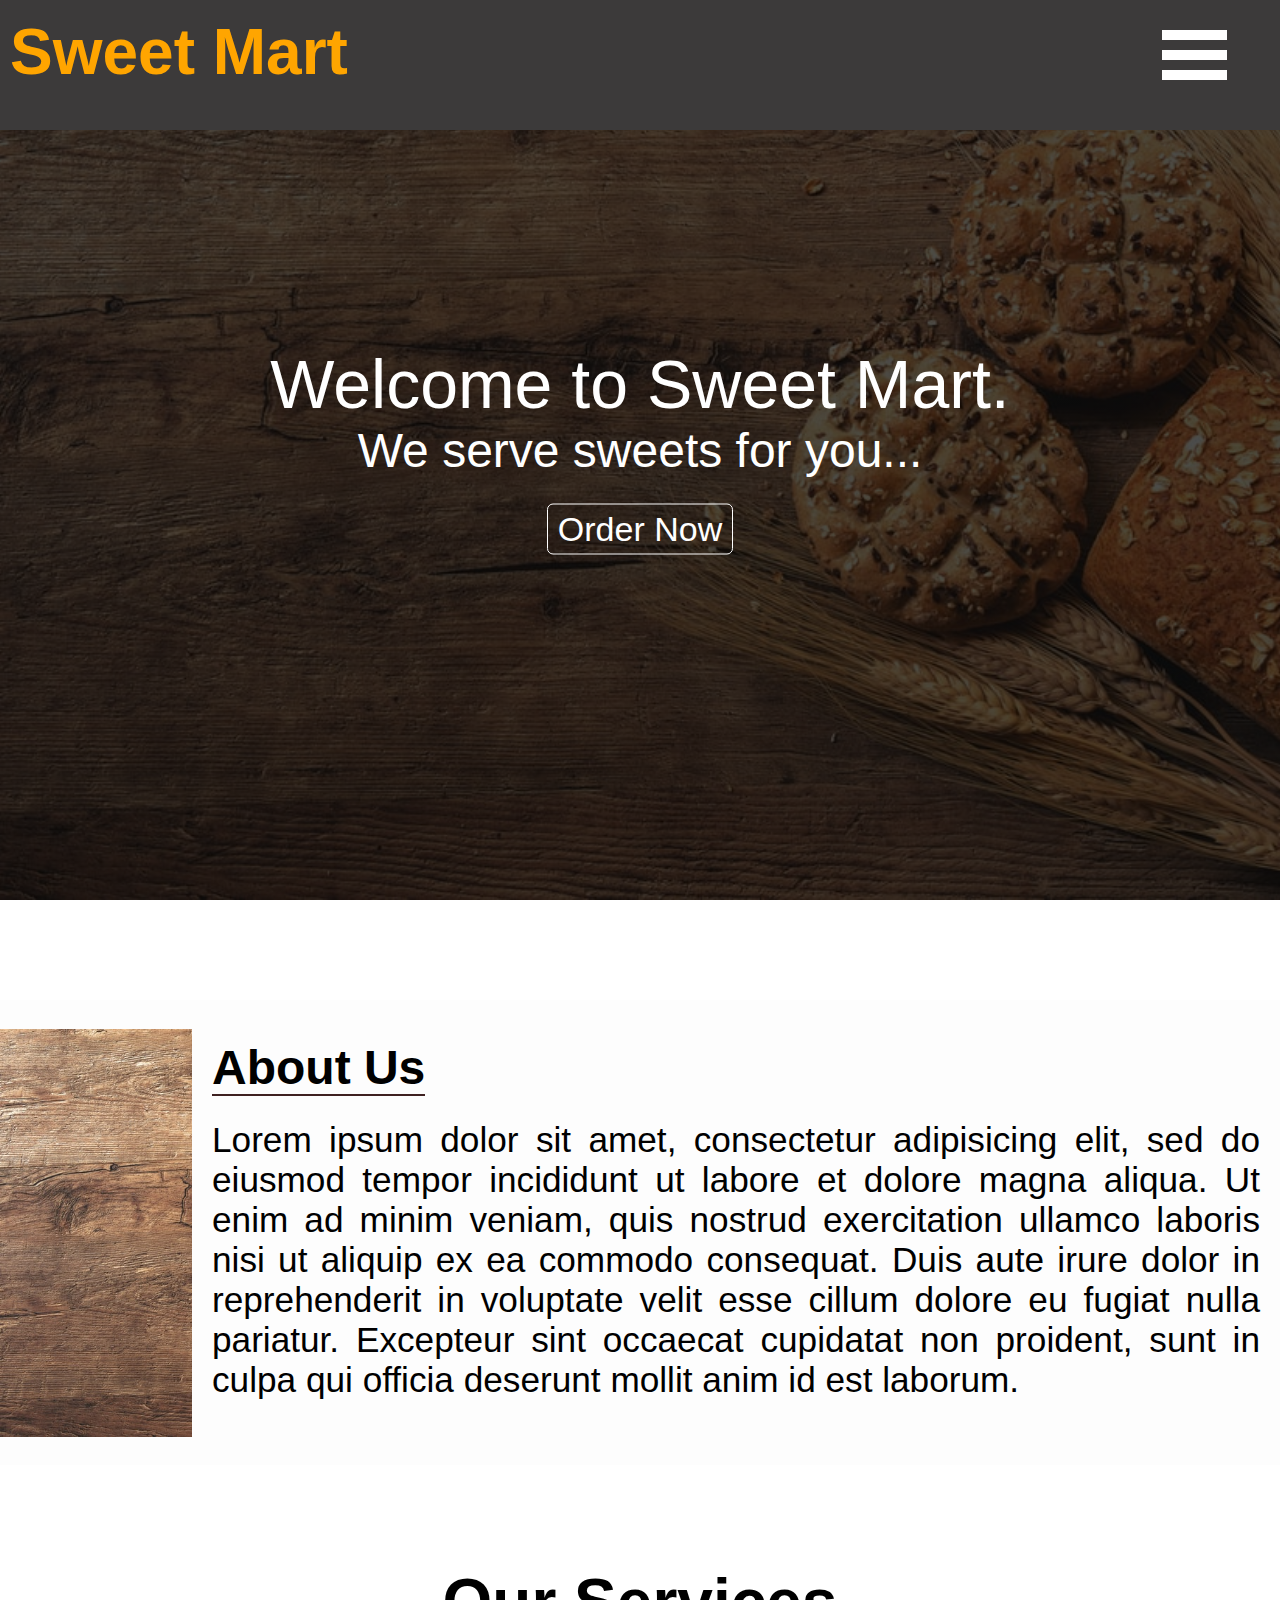
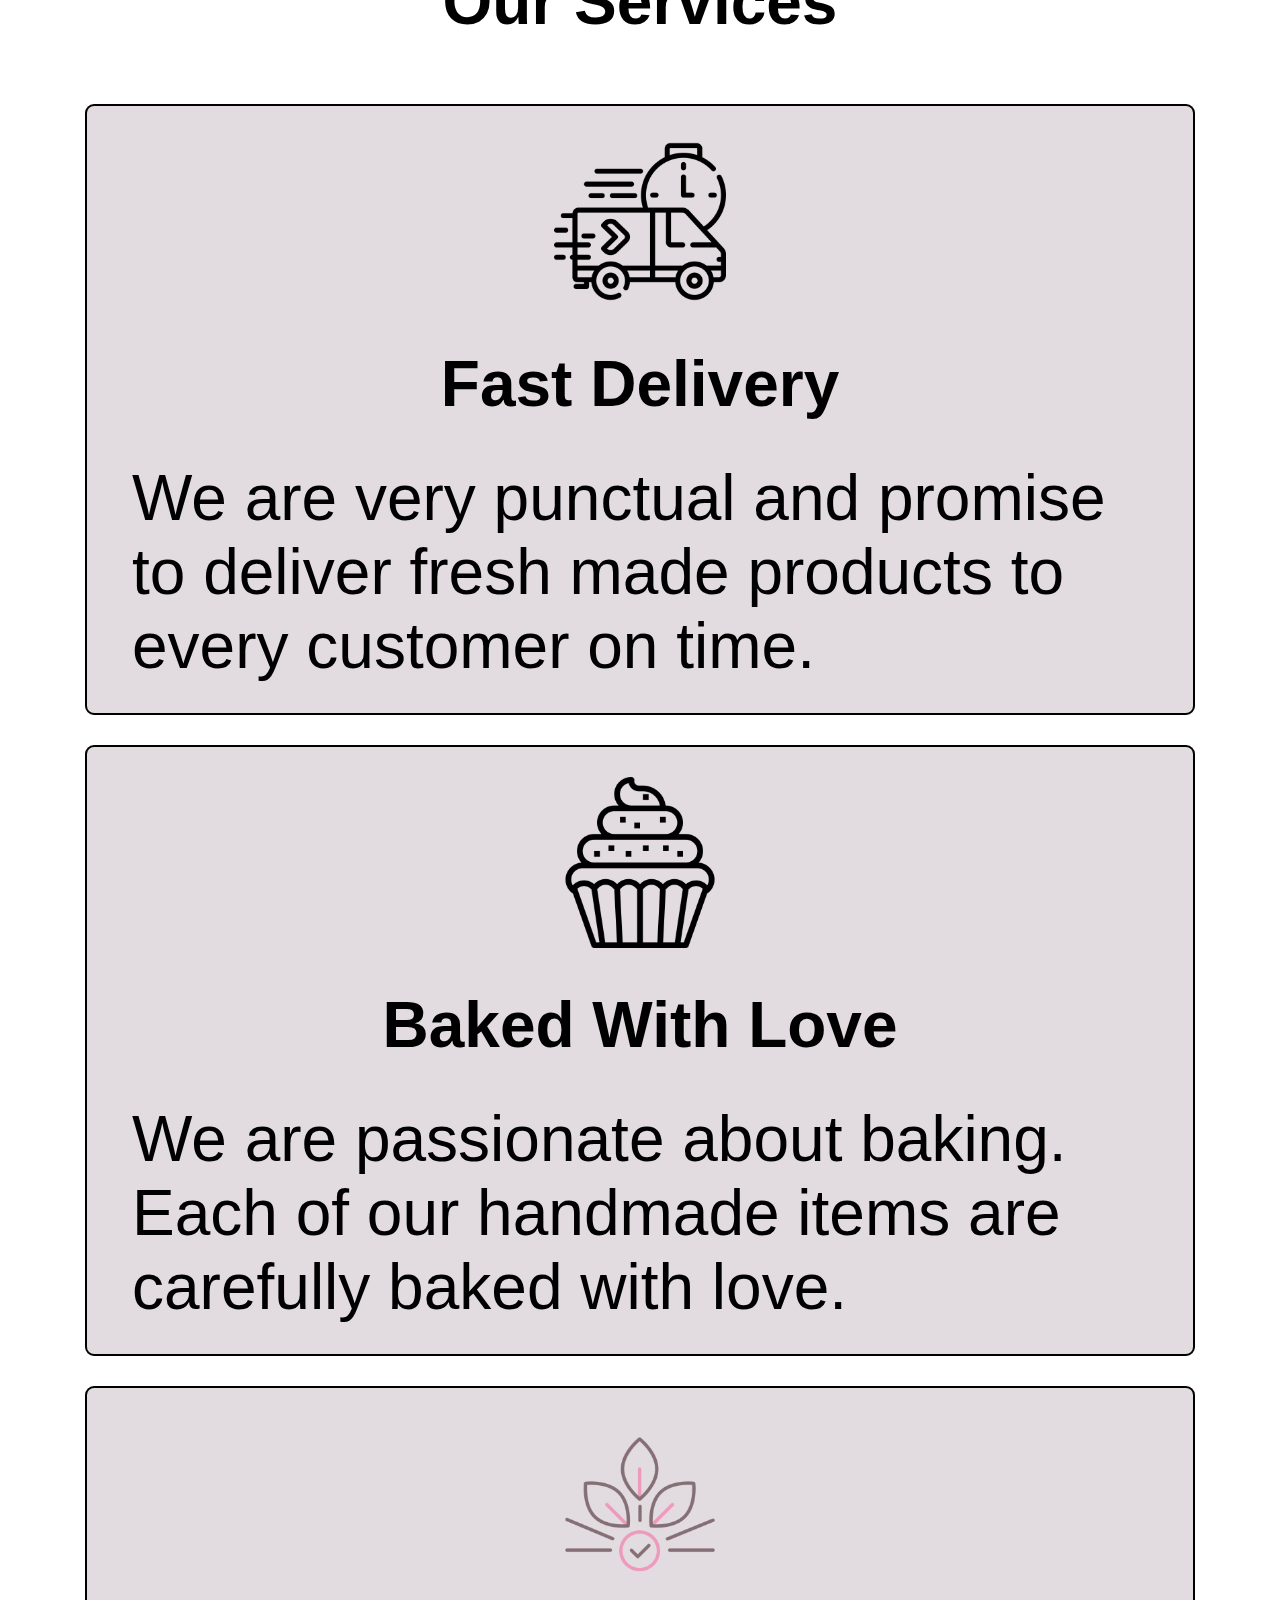
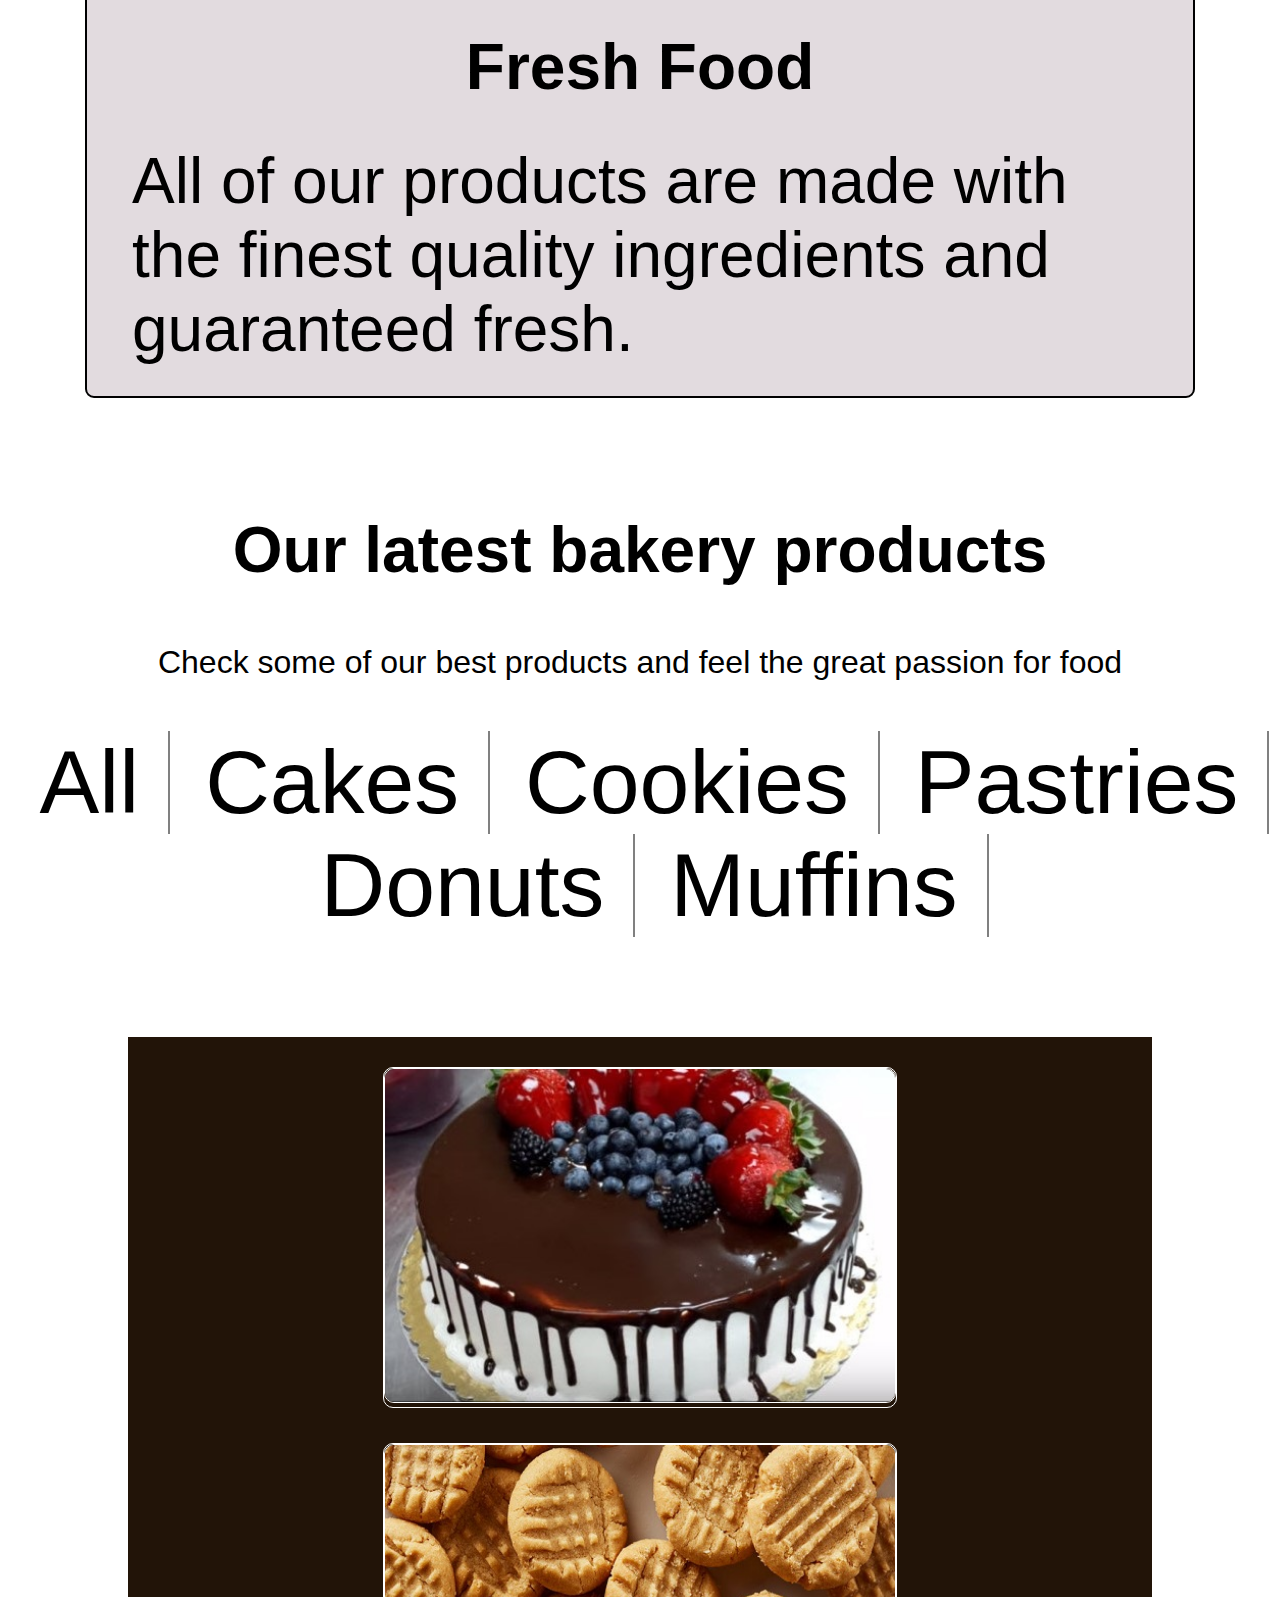
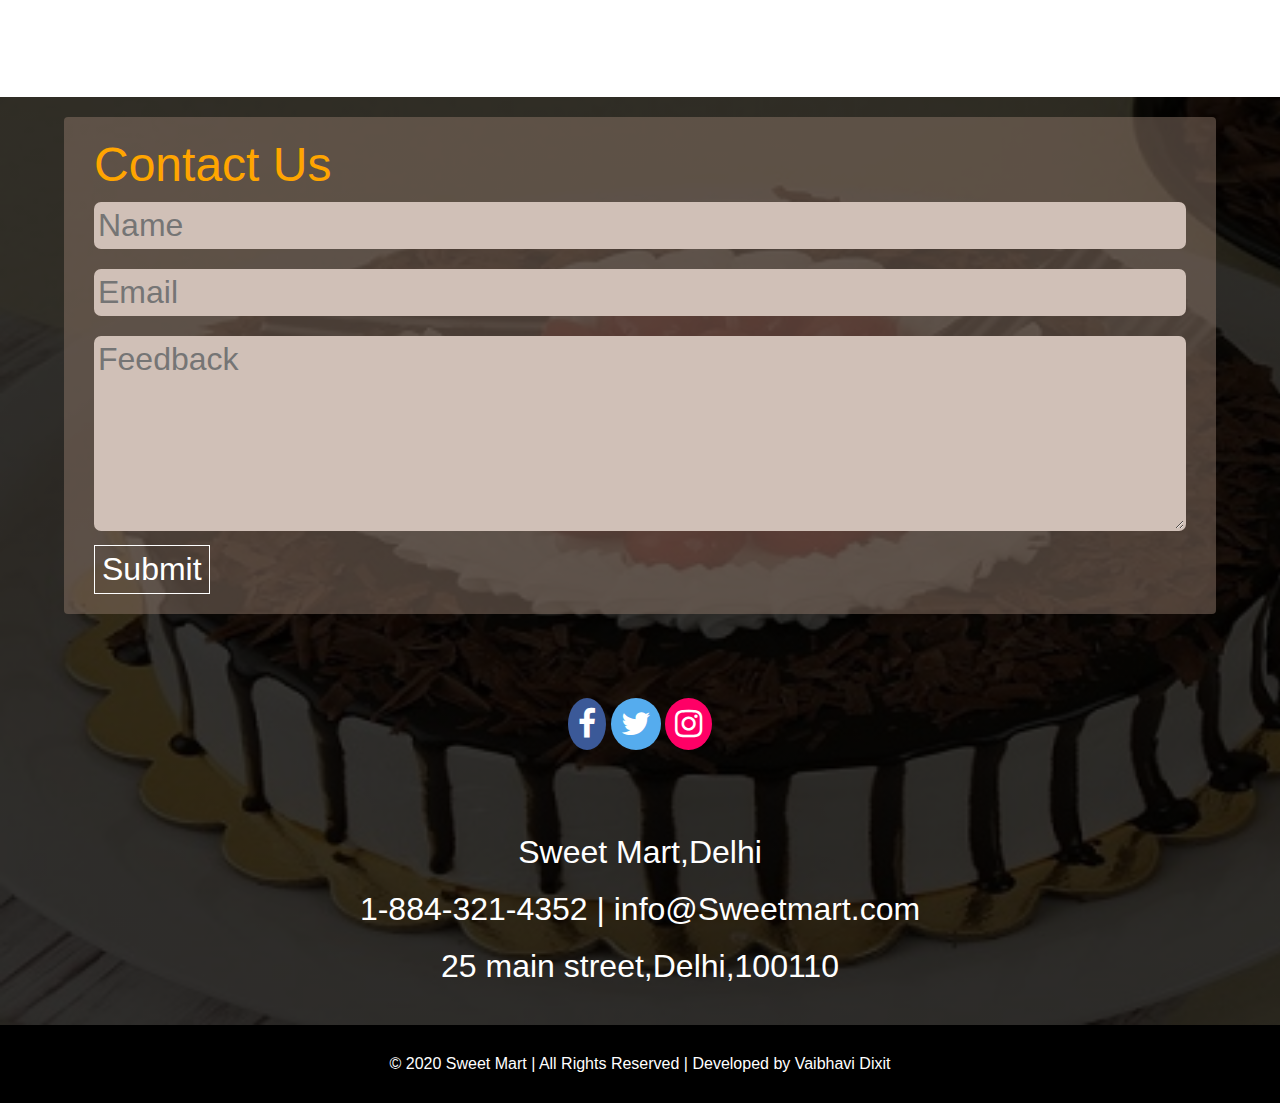
<file: index.html>
<!DOCTYPE html>
<html>
<head>
	<title>Sweet Mart</title>
	<link rel="stylesheet" type="text/css" href="style.css">
	<link rel="stylesheet" media="only screen and (max-width:1298px )" type="text/css" href="resp.css">
 <link rel="stylesheet" media="only screen and (max-width:800px )" type="text/css" href="phone.css">

	<link rel="stylesheet" href="https://cdnjs.cloudflare.com/ajax/libs/font-awesome/4.7.0/css/font-awesome.min.css">

</head>
<body>
<section id="home">
<div id="wrap">
	<header>
		<div class="main vh" >
			<div class="logo">Sweet Mart</div>
			<nav class="nav visible">
				<ul class="nav-list nav-list-resp ">
					<li><a href="#home">Home</a></li>
					<li><a href="#services">Services</a></li>
					<li><a href="#">Orders</a></li>
					<li><a href="#menu">Our Gallery</a></li>
					<li><a href="#contact">Contact Us</a></li>
					<div class="search view">
							<input type="Search" name="Search">
							<button class="btn">Search</button>

			        </div>
				</ul>
			</nav>
		

			<div class="burger" >
					<div class="line"></div>
					<div class="line"></div>
					<div class="line"></div>
			</div>

		</div>

	 <div class="content">
		<div class="center">Welcome to <span>Sweet Mart.</span></div>
		<div class="para center">We serve sweets for you...</div>
		<div class="center"><button class="btn-big">Order Now</button></div>
    </div>
</header>

</section>

<div class="about" id="about">
	
	<div class="inner">
		<h1>About Us</h1>
		<p class="text">
			Lorem ipsum dolor sit amet, consectetur adipisicing elit, sed do eiusmod
			tempor incididunt ut labore et dolore magna aliqua. Ut enim ad minim veniam,
			quis nostrud exercitation ullamco laboris nisi ut aliquip ex ea commodo
			consequat. Duis aute irure dolor in reprehenderit in voluptate velit esse
			cillum dolore eu fugiat nulla pariatur. Excepteur sint occaecat cupidatat non
			proident, sunt in culpa qui officia deserunt mollit anim id est laborum.

		</p>
	</div>



</div>


<section id="services">
	<div class="services-section" >
			<div class="center heading"><h1>Our Services</h1></div>
		<div class="services">
	
			<div class="box">
				<img src="fast-delivery.png">
				<h3>Fast Delivery</h3>
				<p>We are very punctual and promise to deliver fresh made products to every customer on time.</p>
			</div>
			<div class="box">
				<img src="bake.png">
				<h3>Baked With Love</h3>
				<p>We are passionate about baking. Each of our handmade items are carefully baked with love.</p>
			</div>
			<div class="box">
				<img src="fresh.png">
				<h3>Fresh Food</h3>
				<p>All of our products are made with the finest quality ingredients and guaranteed fresh.</p>
			</div>


		</div>
		
	</div>
</section>
	<!-- products -->
<div class="products" id="menu">

     <div class="center heading"><h1>Our latest bakery products</h1><br>
     	<p class="center desc">Check some of our best products and feel the great passion for food</p>
     	
     </div>
     <div class="items">
     	<ul class="items-list">
     		<li><a href="photos_.html" target="f-">All</a></li>
     		<li><a href="cakes_.html" target="f-">Cakes</a></li>
     		<li><a href="cookies_.html" target="f-">Cookies </a></li>
     		<li><a href="pastries_.html" target="f-">Pastries</a></li>
     		<li><a href="donuts_.html" target="f-">Donuts</a></li>
     		<li><a href="muffins_.html" target="f-">Muffins</a></li>

     	</ul>
     	
     </div>

	      
	<div class="scroll">
	  	<iframe src="photos_.html"  name="f-" frameborder="0"  
	     ></iframe>
	</div>


</div>
</div>

<!-- Footer  -->

<div id="contact">
	<div class="footer">
		<div class="contact-us">
			<div class="contact-heading">Contact Us</div>
			<div class="form" >
				<form>
					<input type="text" name="name" placeholder="Name" required>
					<input type="email" name="email" placeholder="Email" required>
					<textarea type="text" name="feedback" placeholder="Feedback" rows="5"></textarea> 
					<div><button class="submit-btn" type="Submit">Submit</button></div>

				</form>

			</div>


		</div>


	</div>
    

   <div class="foo">

		<div class="social">
			<a href="#" class="fa fa-facebook"></a>
			<a href="#" class="fa fa-twitter"></a>
			<a href="#" class="fa fa-instagram"></a>

			
		</div>
		<div class="address">
				<p>Sweet Mart,Delhi</p>
				<p>1-884-321-4352 |  info@Sweetmart.com  </p>
				<p>25 main street,Delhi,100110</p>

		</div>
		
			

	</div>
</div>

<div class="copyright">
				<p >&copy; 2020 Sweet Mart | All Rights Reserved | Developed by Vaibhavi Dixit</p>
        </div>



	
	<script type="text/javascript" src="script.js"></script>	

</body>
</html>
</file>
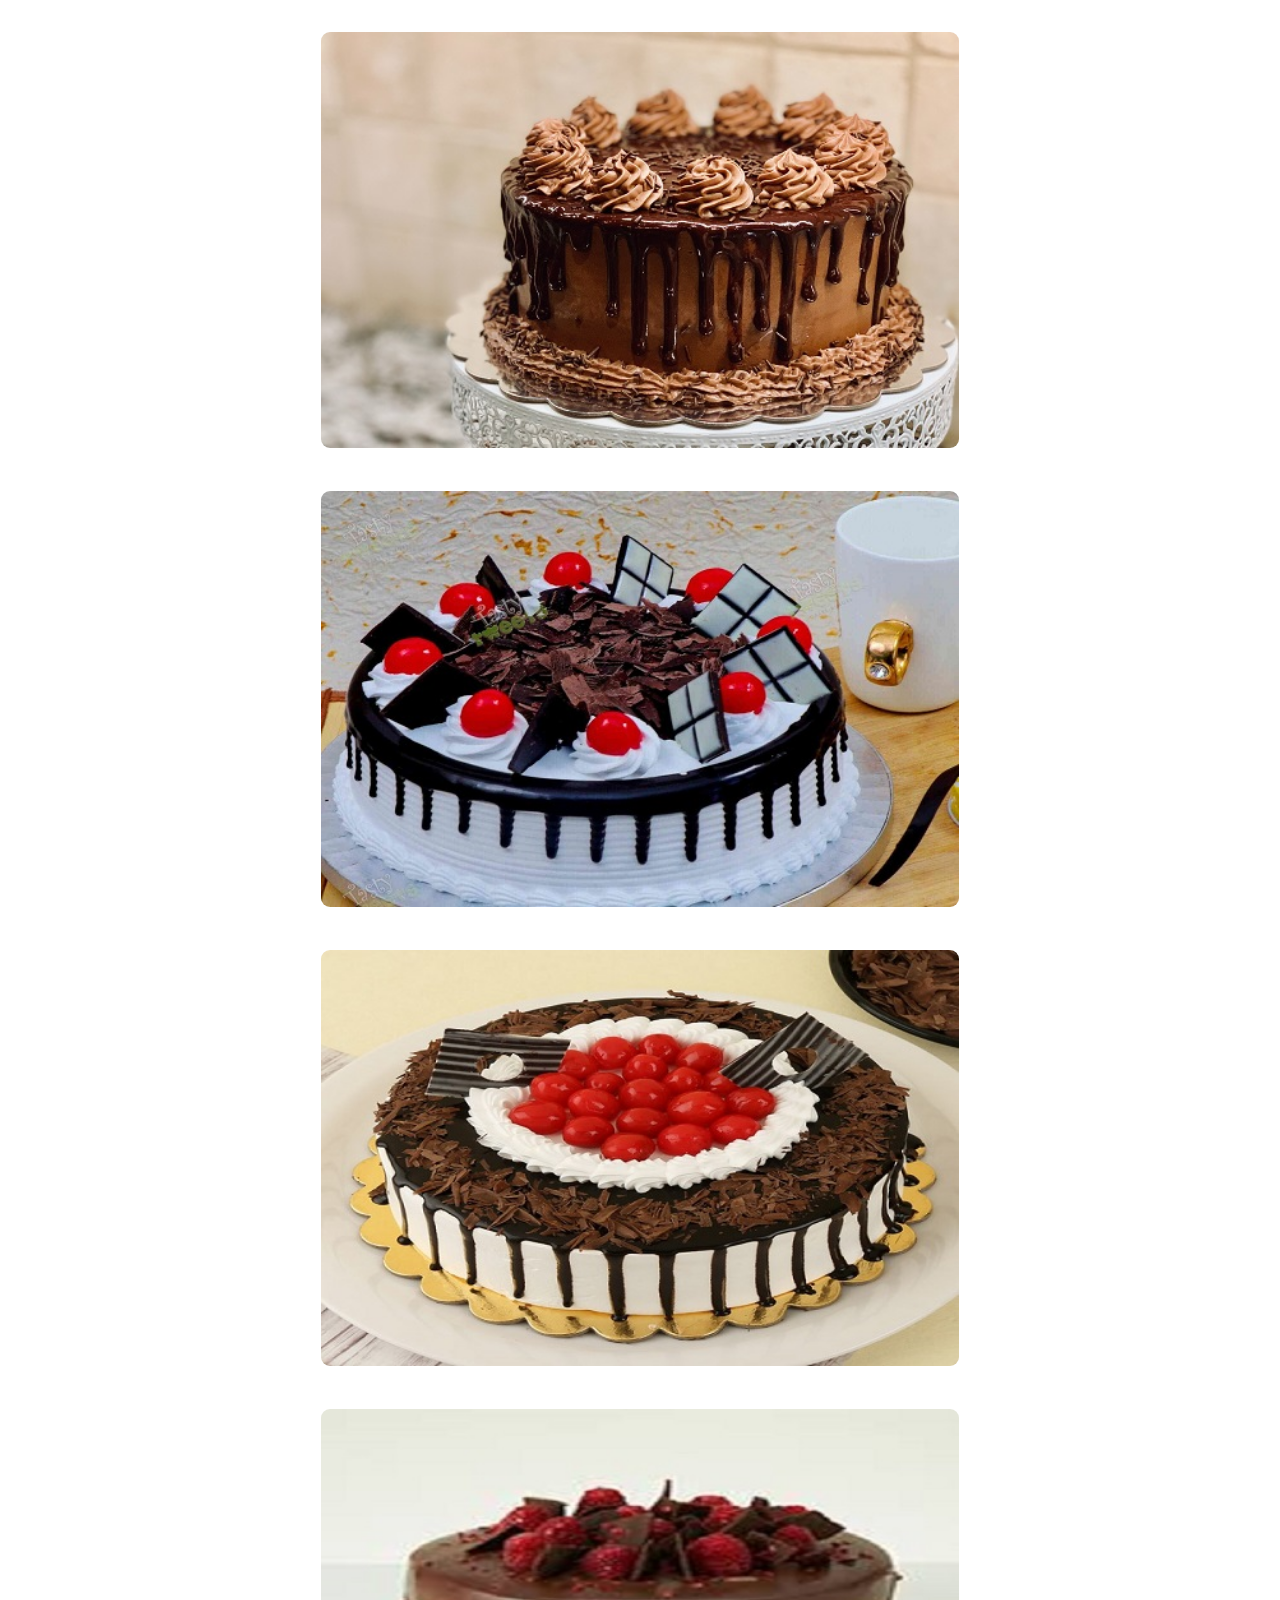
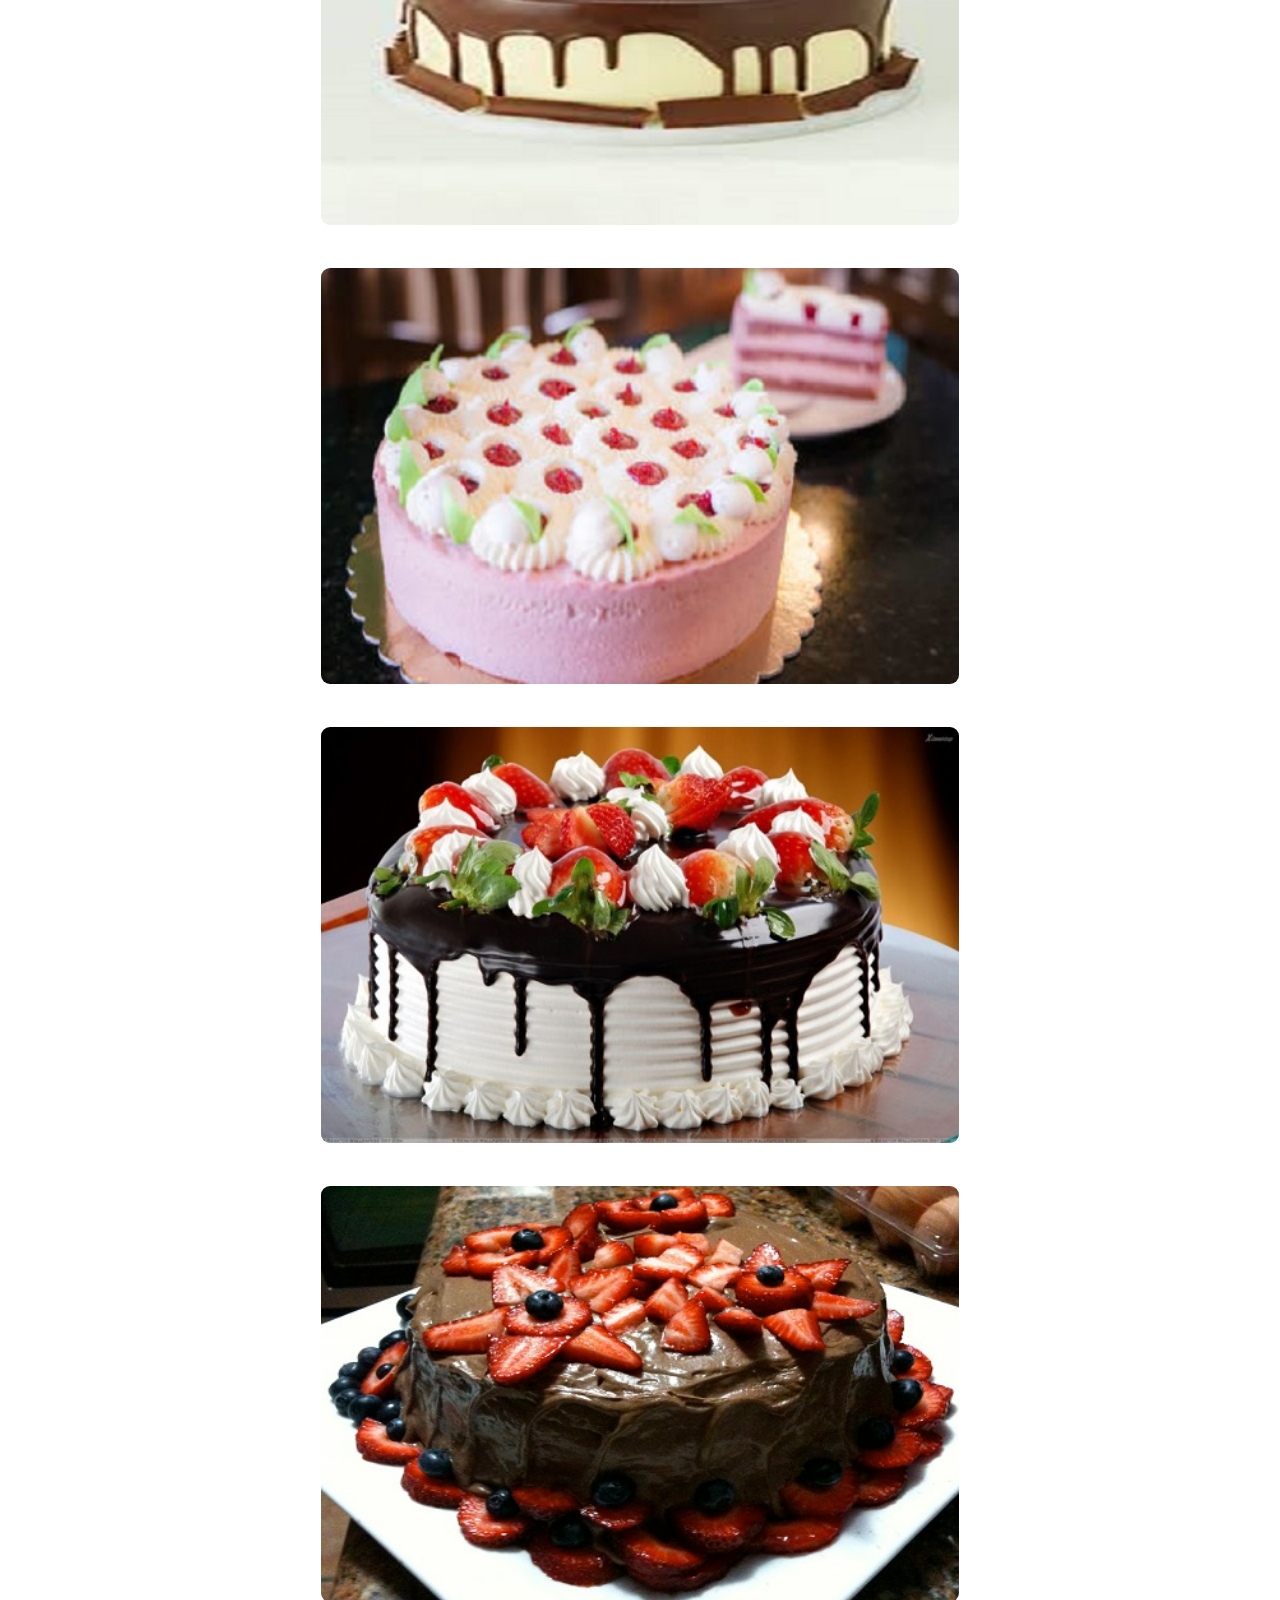
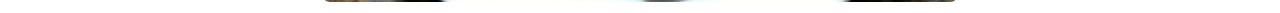
<file: cakes_.html>
<!DOCTYPE html>
<html>
<head>
	<title></title>
	<link rel="stylesheet" type="text/css" href="style.css">
       <link rel="stylesheet" media="screen and (max-width:1298px)" type="text/css" href="resp.css">
</head>

<body>
 <div class="items-photos">
	       <div class="photos">
	        	<img src="img/cake1.jpg">
	       </div>
	       <div class="photos">
	       	<img src="img/cake2.jpg">
	       </div>
		<div class="photos">
	       	<img src="img/cake3.jpg">
	       </div>
	       <div class="photos">
       	      <img src="img/cake4.jpg">
       	</div>
              <div class="photos">
       		<img src="img/cake5.jpg">
       	</div>
       	<div class="photos">
       		<img src="img/cake6.jpg">
       	</div>
              <div class="photos">
                     <img src="img/cake7.jpg">
              </div>
              
       	

       </div>
</body>
</html>
</file>
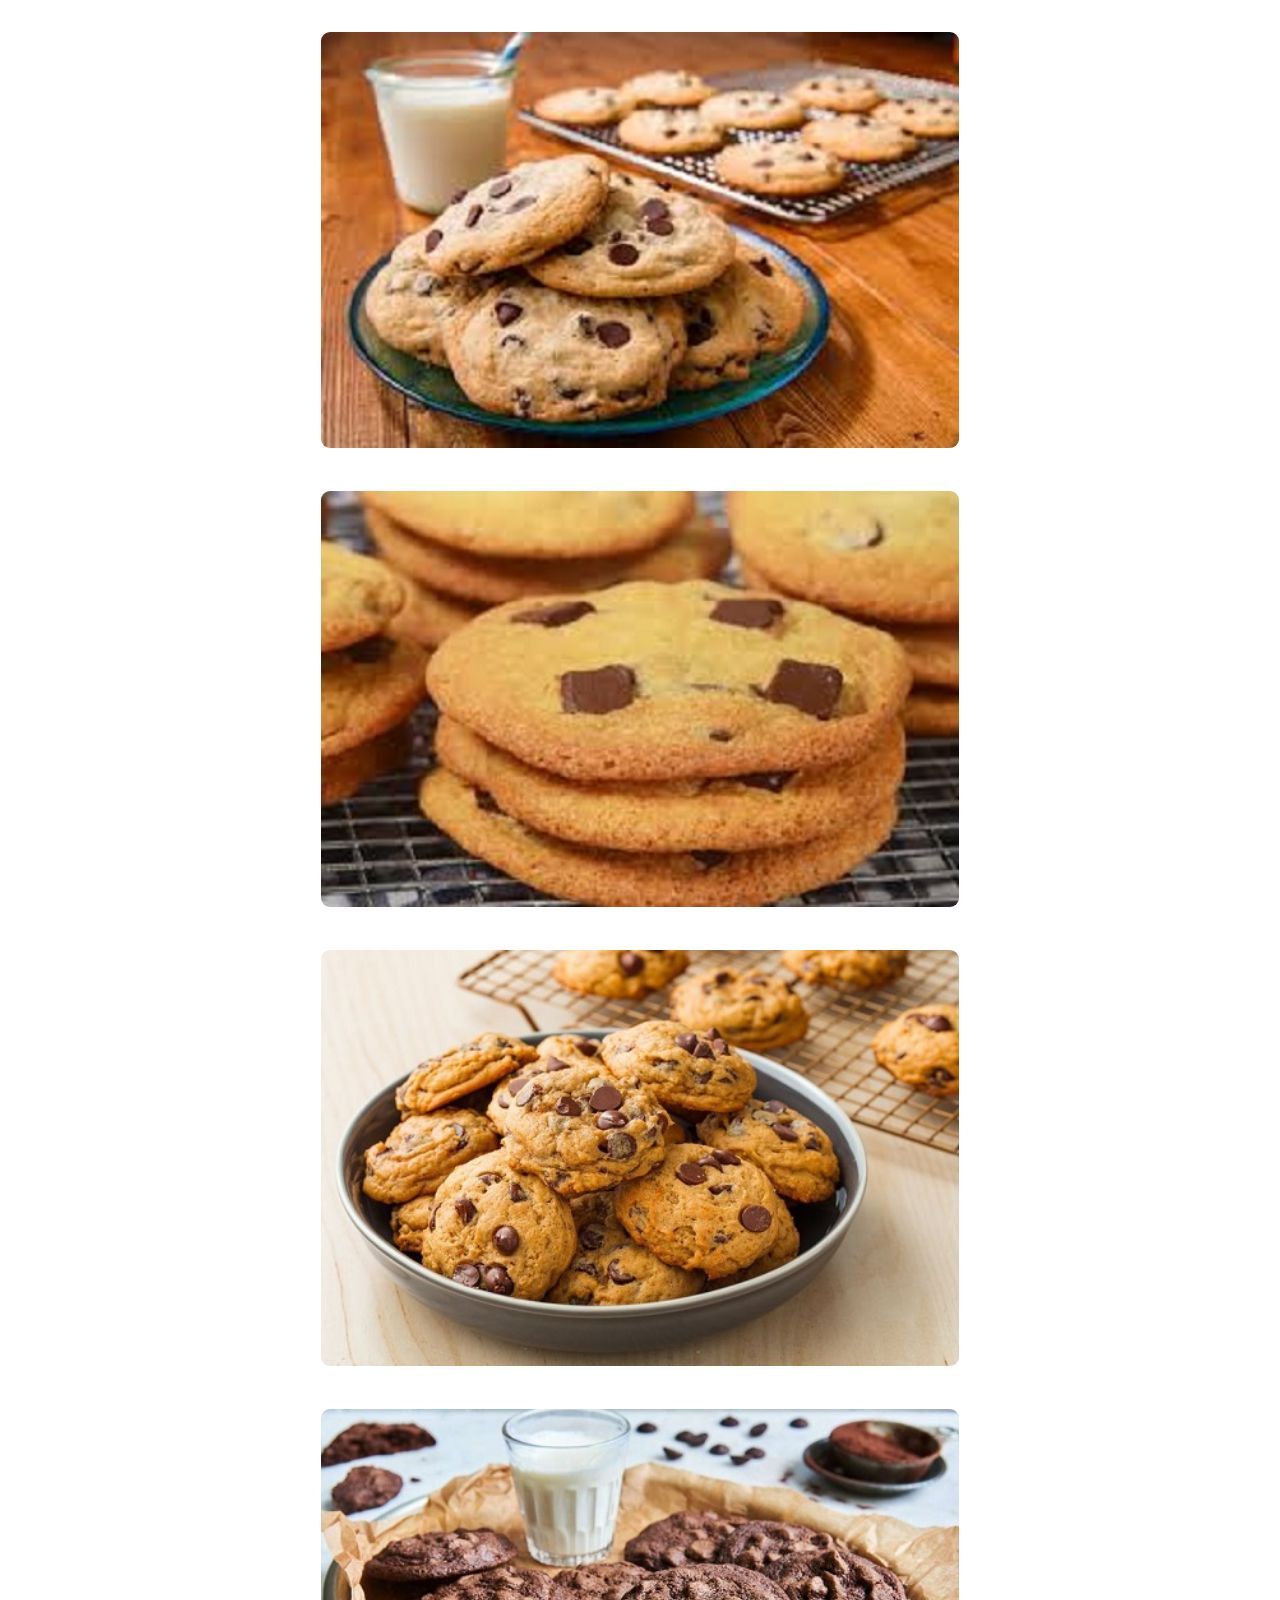
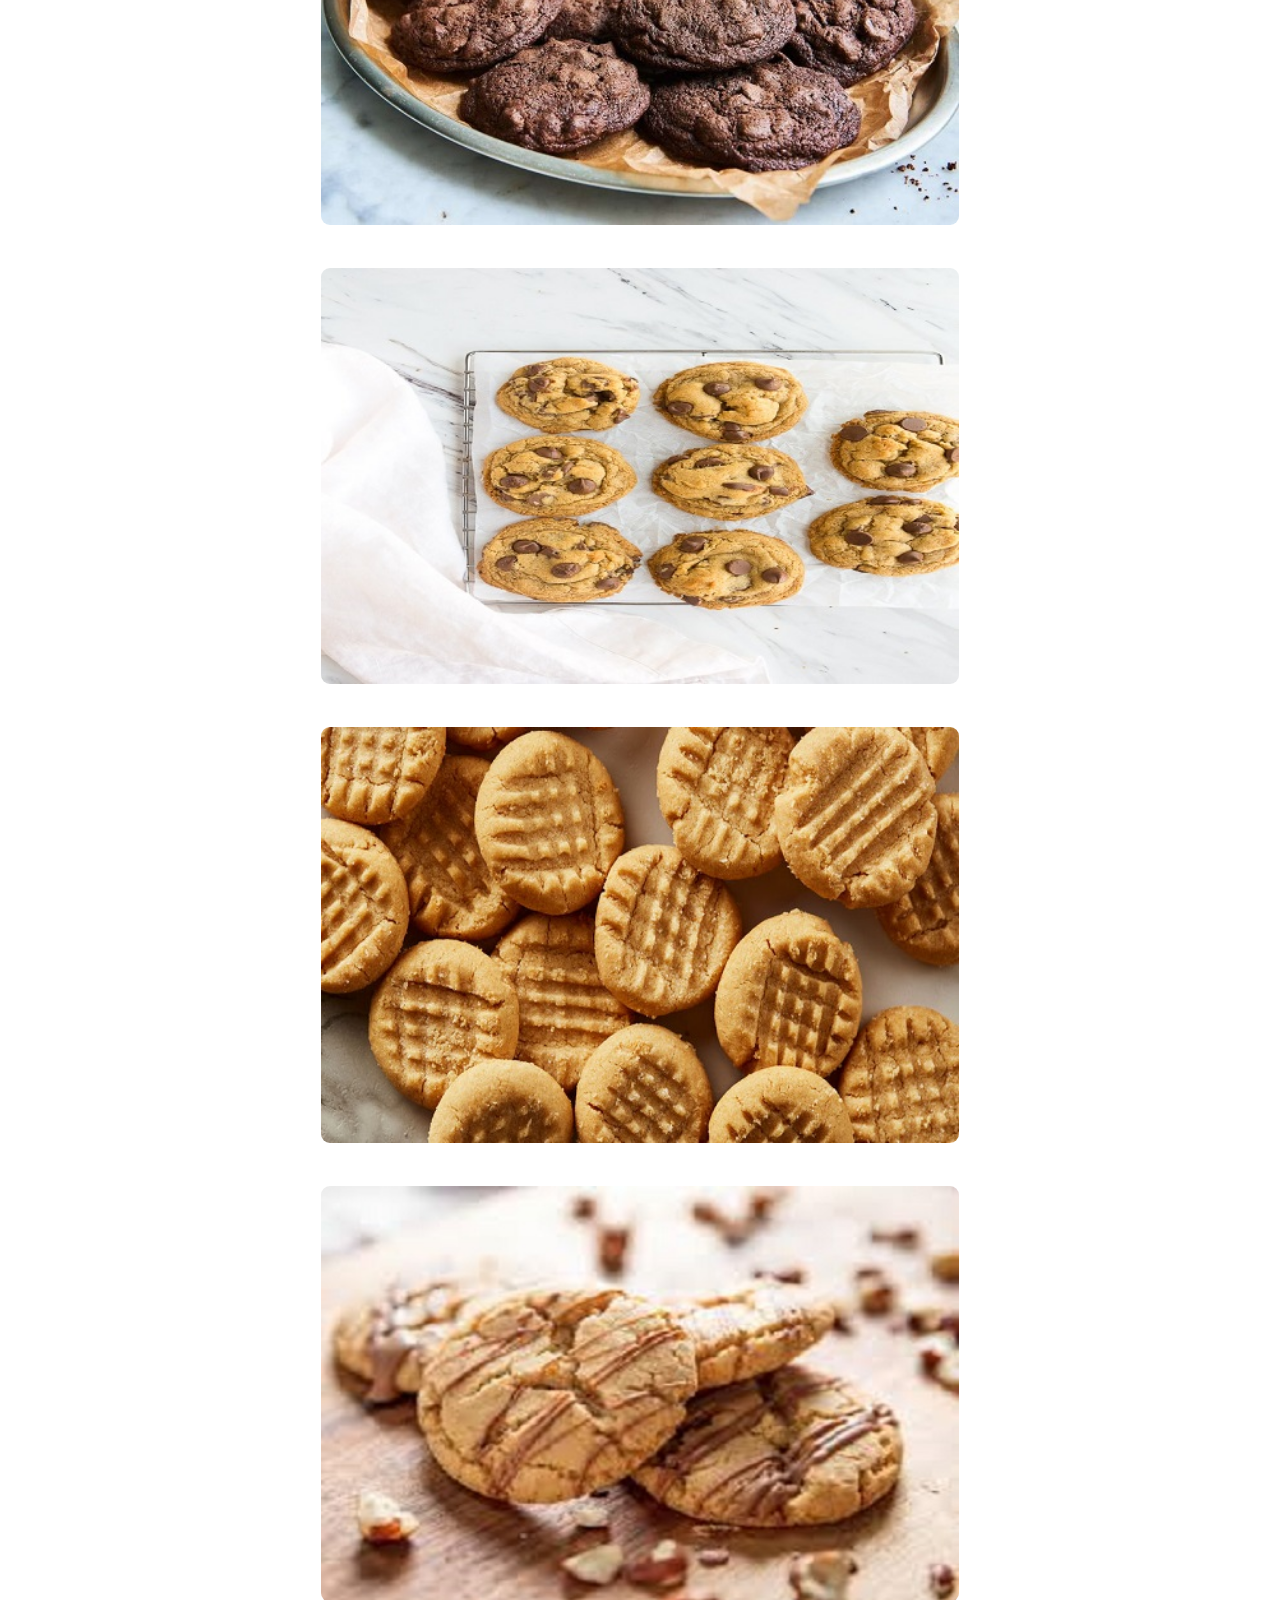
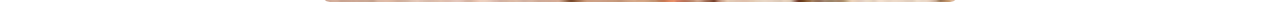
<file: cookies_.html>
<!DOCTYPE html>
<html>
<head>
       <title></title>
       <link rel="stylesheet" type="text/css" href="style.css">
       <link rel="stylesheet" media="screen and (max-width:1298px)" type="text/css" href="resp.css">
</head>
<body>
 <div class="items-photos">
              <div class="photos">
                     <img src="img/cookie1.jpg">
              </div>
              <div class="photos">
                     <img src="img/cookie2.jpg">
              </div>
              <div class="photos">
                     <img src="img/cookie3.jpg">
              </div>
              <div class="photos">
                    <img src="img/cookie4.jpg">
              </div>
              <div class="photos">
                     <img src="img/cookie5.jpg">
              </div>
              <div class="photos">
                     <img src="img/cookie6.jpg">
              </div>
              <div class="photos">
                     <img src="img/cookie7.jpg">
              </div>
              
              

       </div>
</body>
</html>
</file>
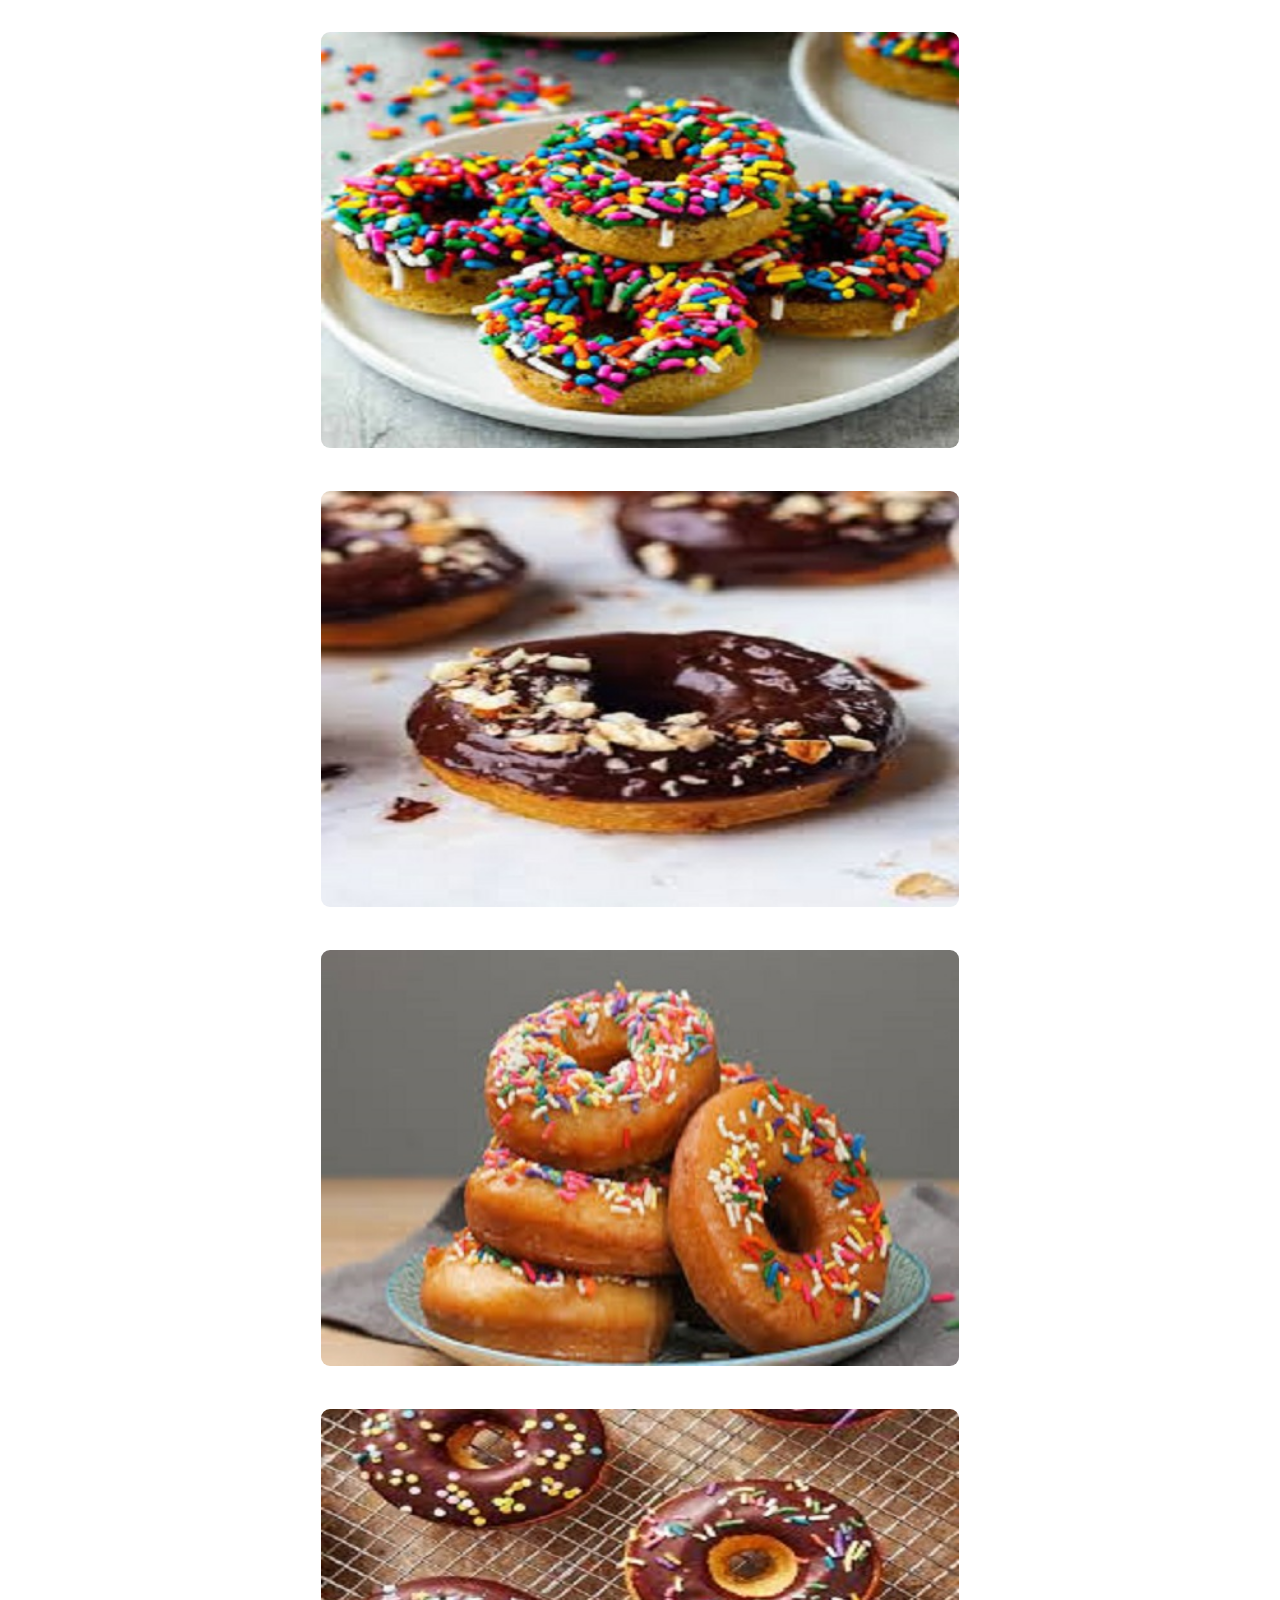
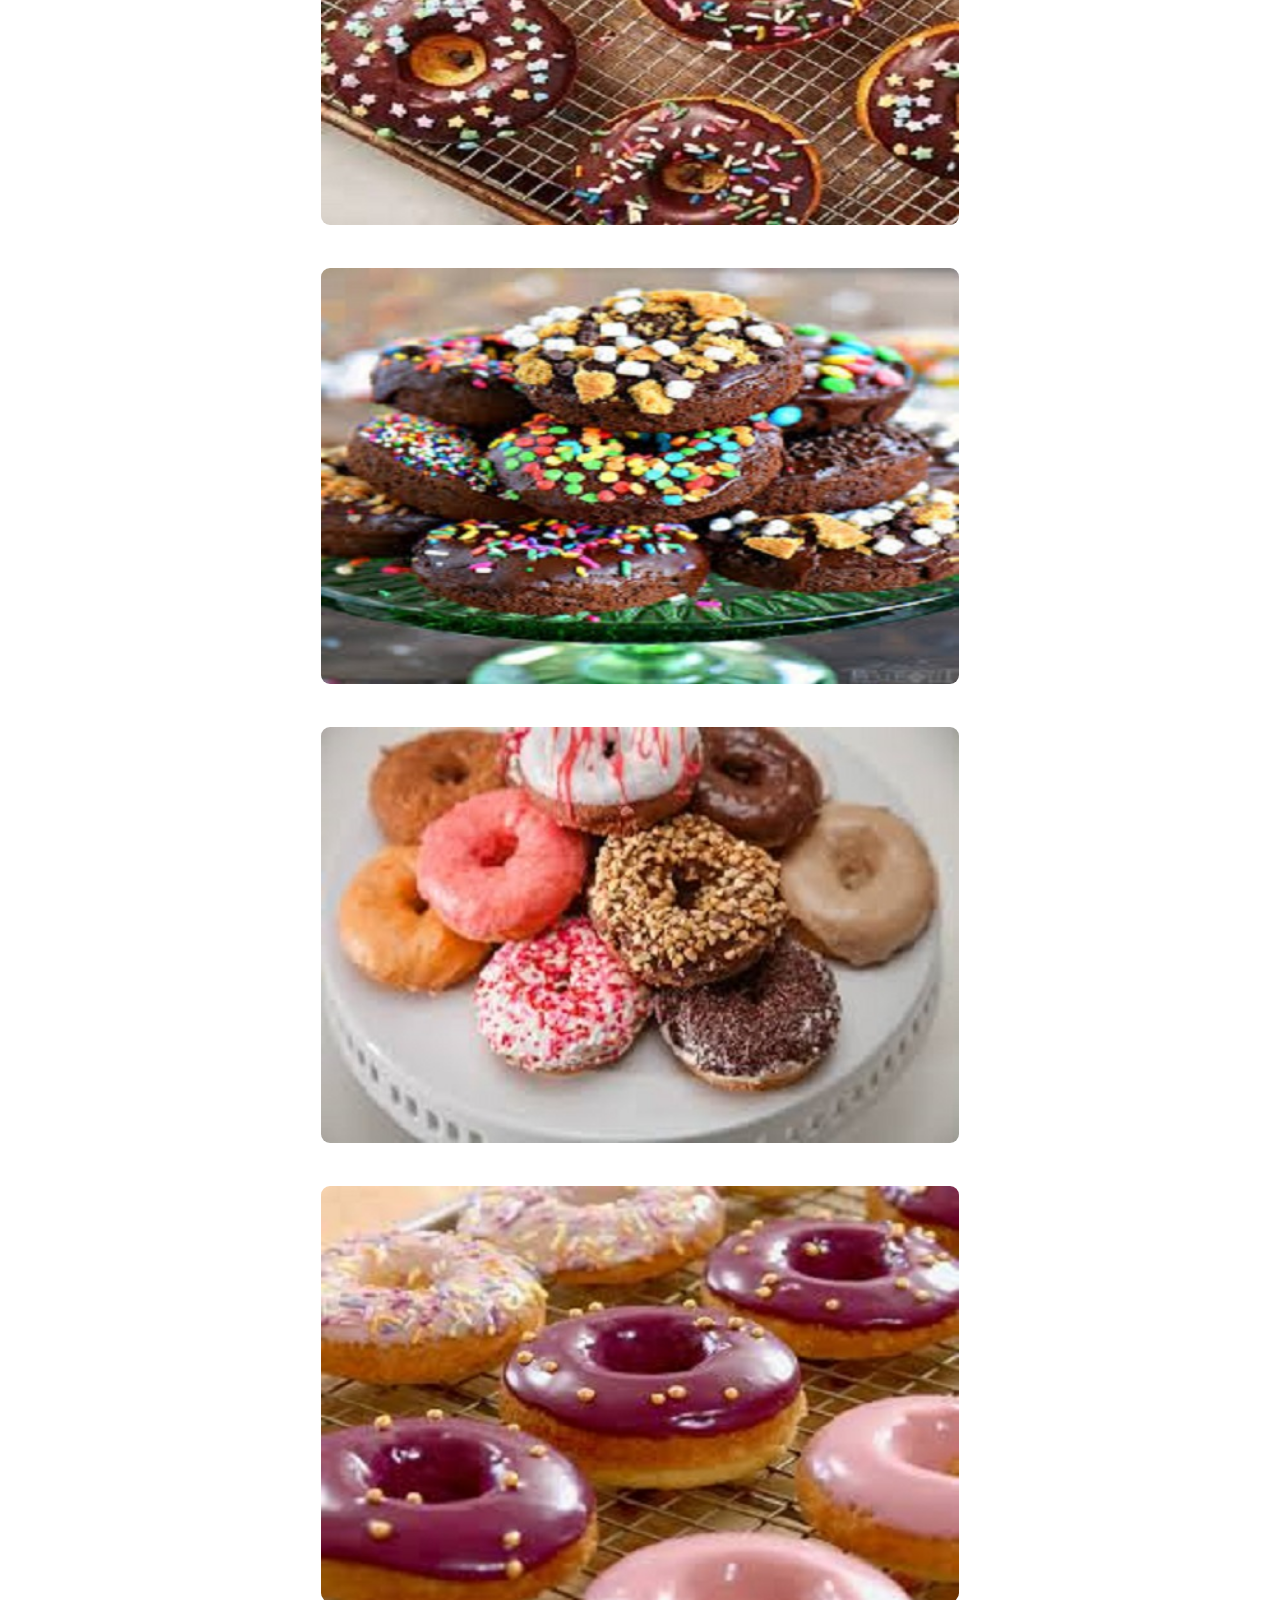
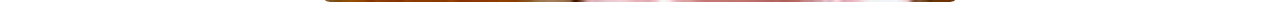
<file: donuts_.html>
<!DOCTYPE html>
<html>
<head>
       <title></title>
       <link rel="stylesheet" type="text/css" href="style.css">
       <link rel="stylesheet" media="screen and (max-width:1298px)" type="text/css" href="resp.css">
</head>
<body>
 <div class="items-photos">
              <div class="photos">
                     <img src="img/d1.jpg">
              </div>
              <div class="photos">
                     <img src="img/d2.jpg">
              </div>
              <div class="photos">
                     <img src="img/d3.jpg">
              </div>
              <div class="photos">
                    <img src="img/d4.jpg">
              </div>
              <div class="photos">
                     <img src="img/d5.jpg">
              </div>
              <div class="photos">
                     <img src="img/d6.jpg">
              </div>
              <div class="photos">
                     <img src="img/d7.jpg">
              </div>
              
              

       </div>
</body>
</html>
</file>
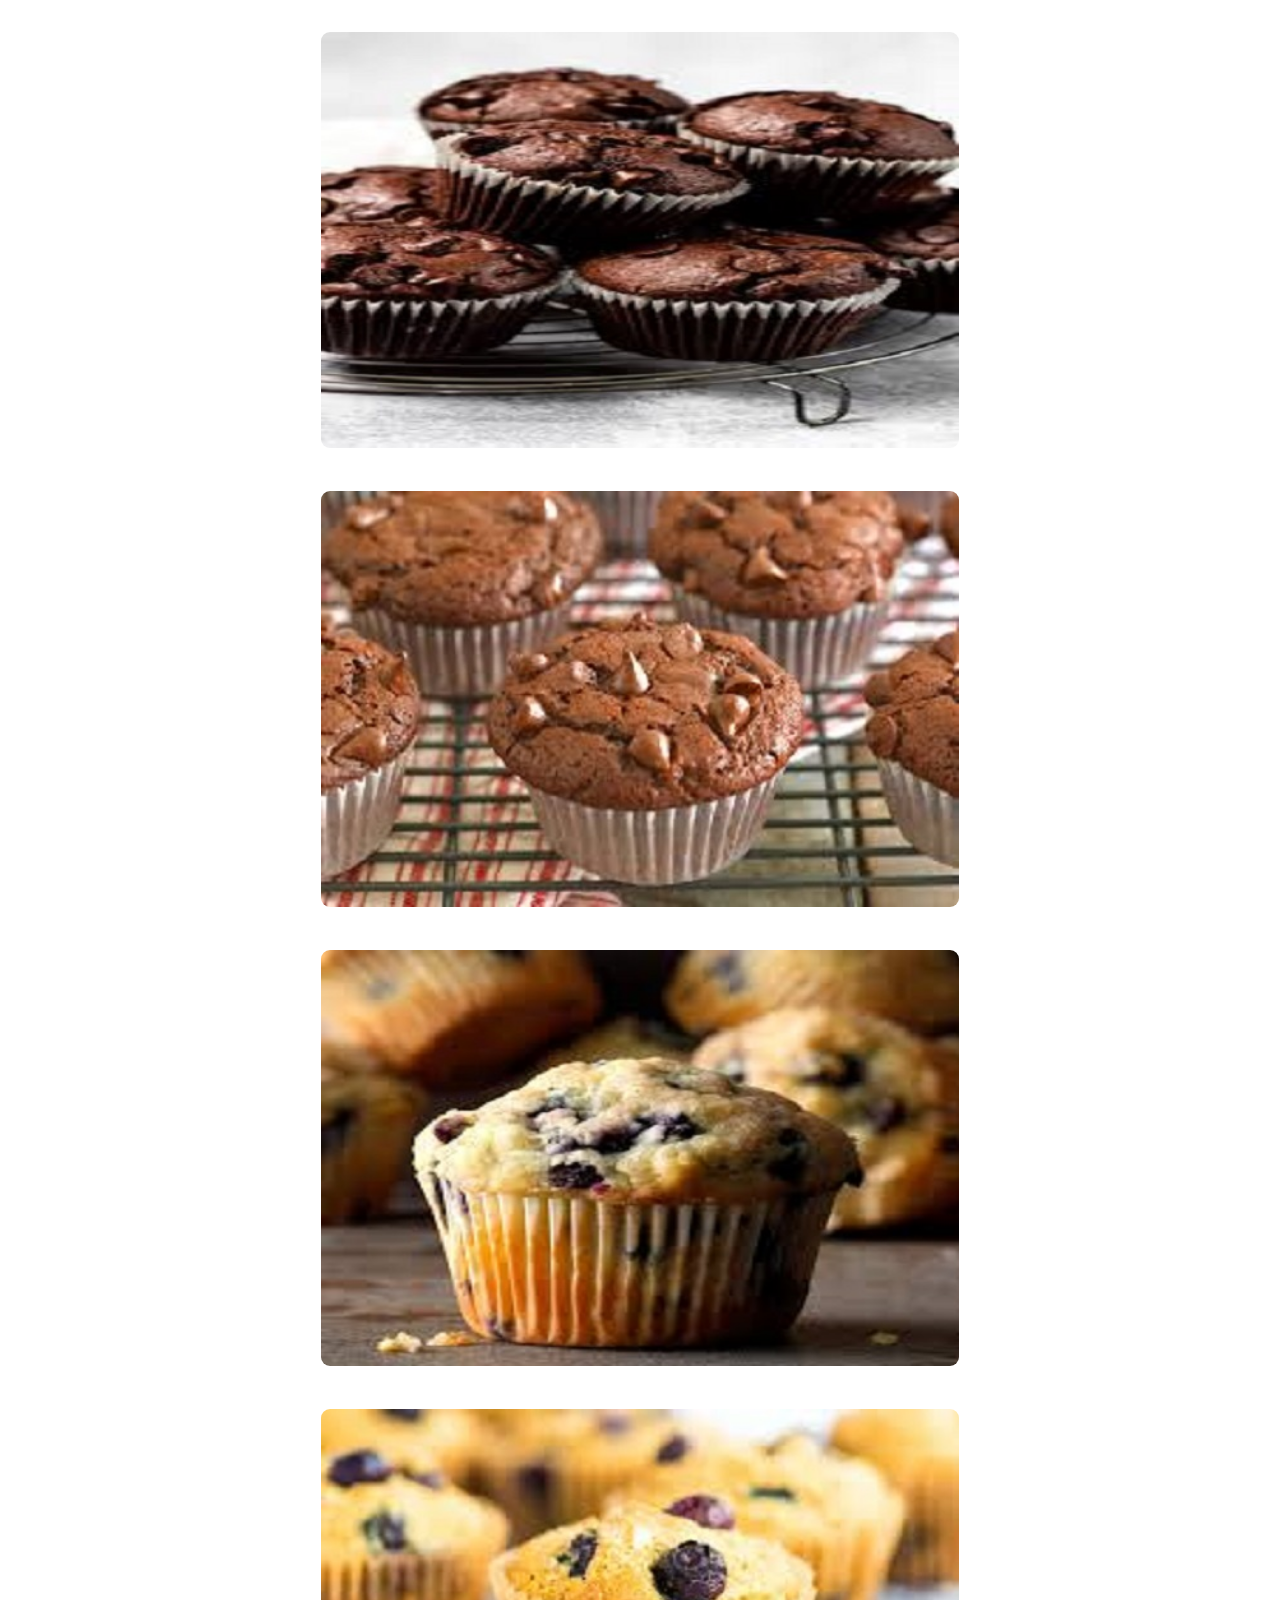
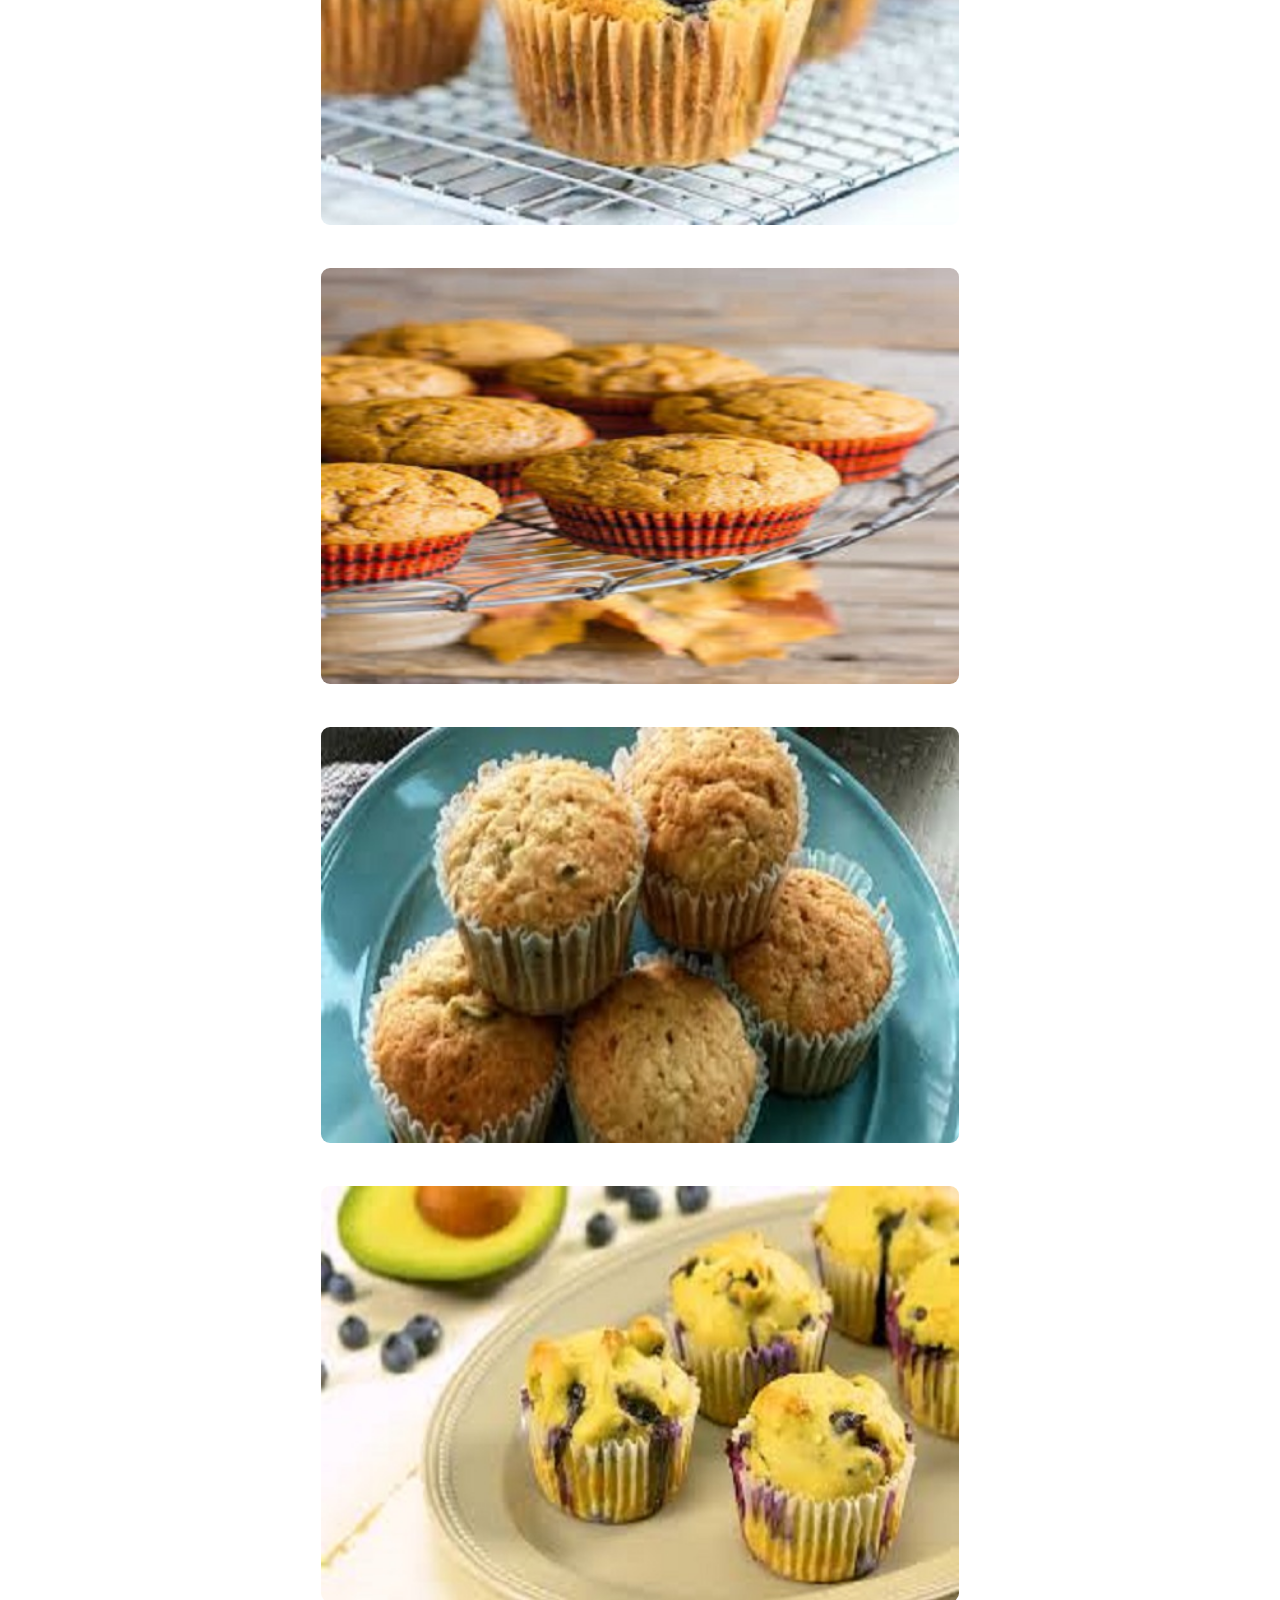
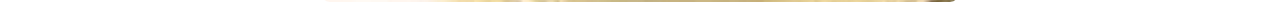
<file: muffins_.html>
<!DOCTYPE html>
<html>
<head>
       <title></title>
       <link rel="stylesheet" type="text/css" href="style.css">
              <link rel="stylesheet" media="screen and (max-width:1298px)" type="text/css" href="resp.css">
</head>
<body>
 <div class="items-photos">
              <div class="photos">
                     <img src="img/m1.jpg">
              </div>
              <div class="photos">
                     <img src="img/m2.jpg">
              </div>
              <div class="photos">
                     <img src="img/m3.jpg">
              </div>
              <div class="photos">
                    <img src="img/m4.jpg">
              </div>
              <div class="photos">
                     <img src="img/m5.jpg">
              </div>
              <div class="photos">
                     <img src="img/m6.jpg">
              </div>
              <div class="photos">
                     <img src="img/m7.jpg">
              </div>
              
              

       </div>
</body>
</html>
</file>
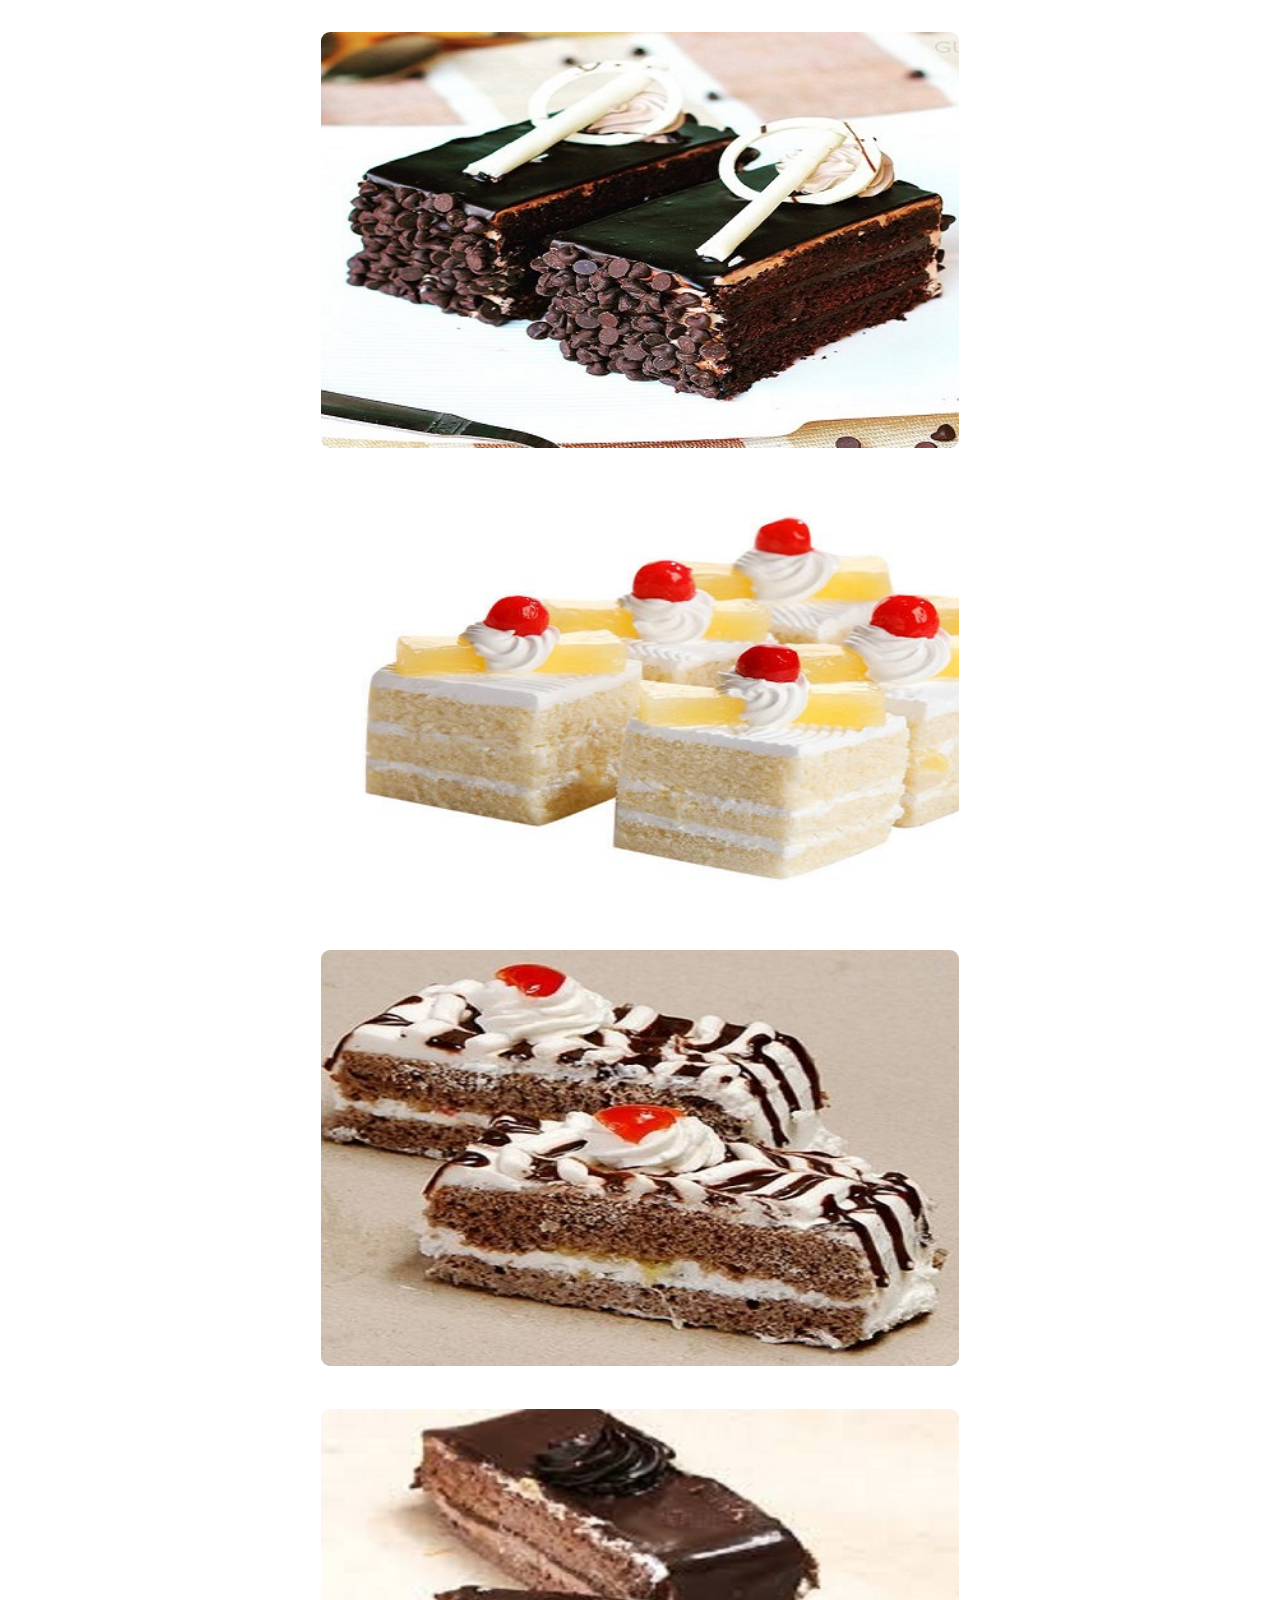
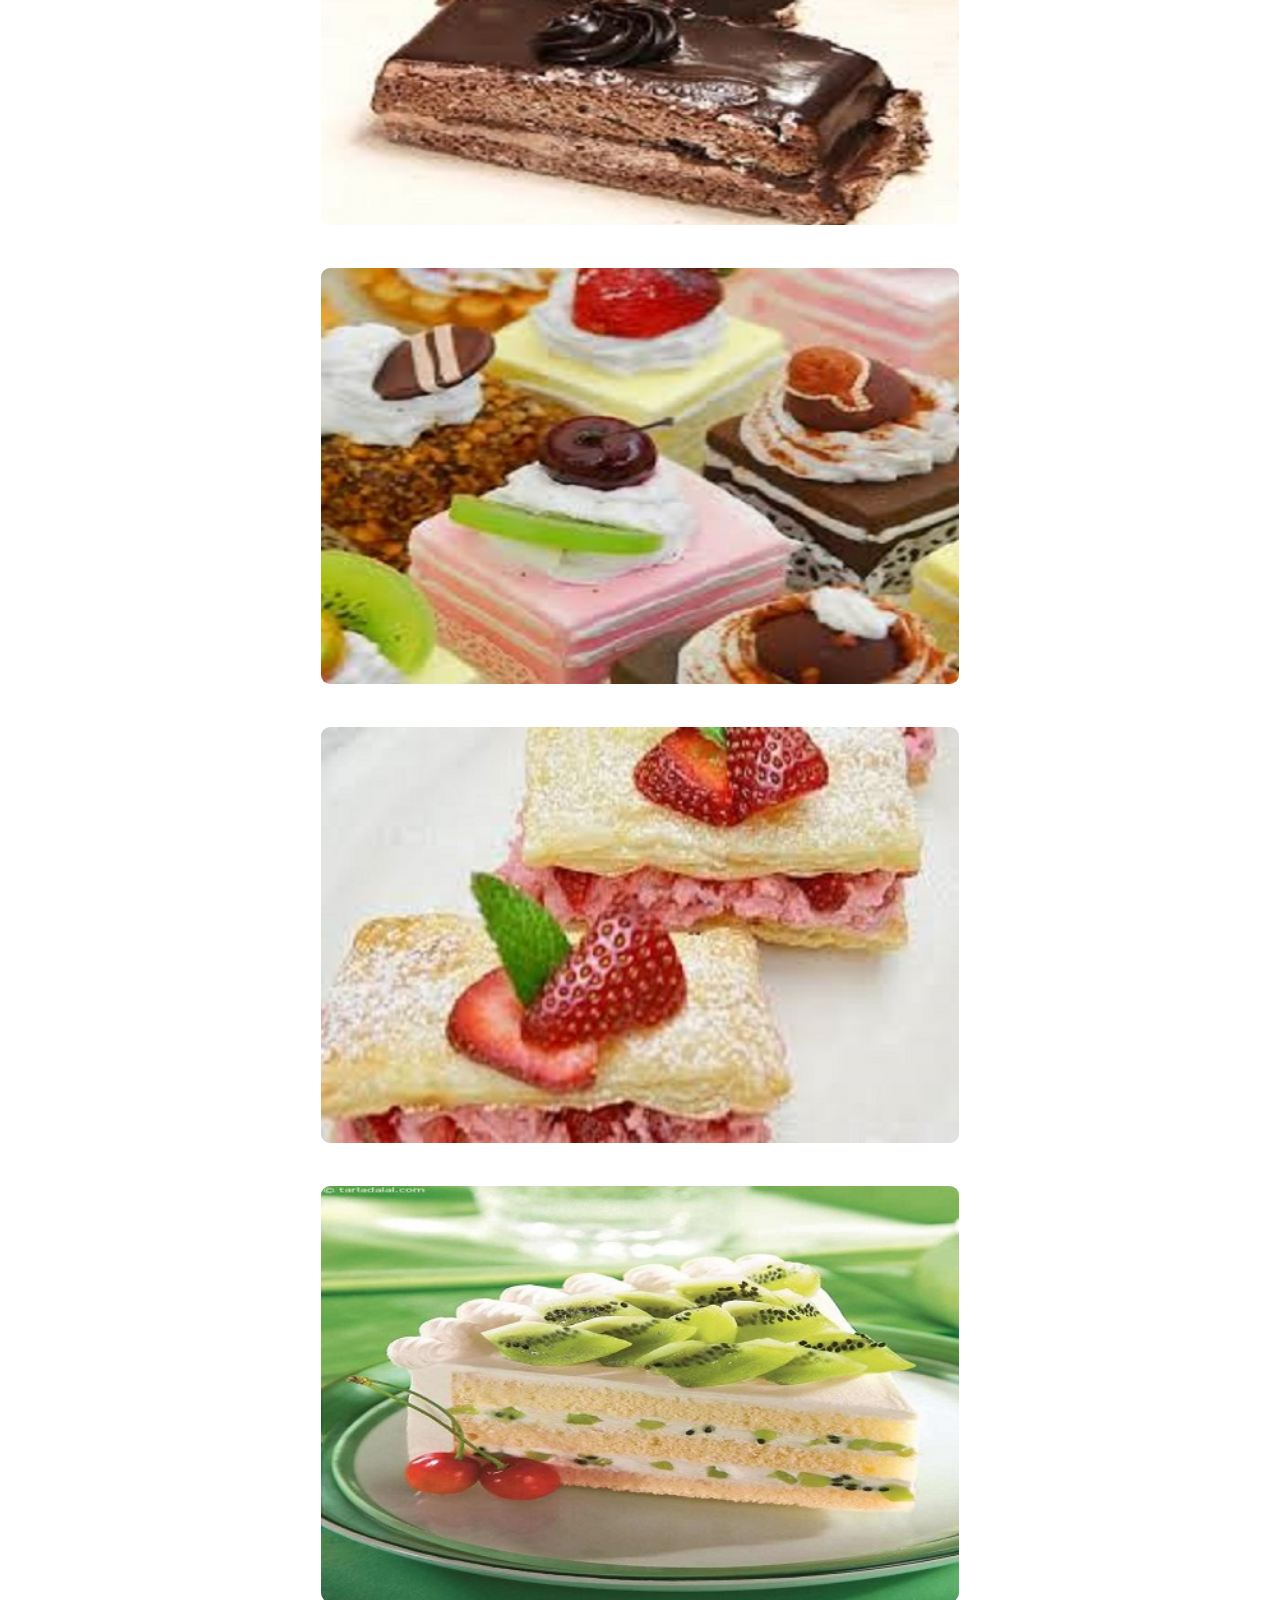
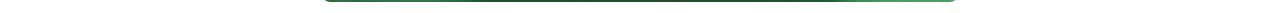
<file: pastries_.html>
<!DOCTYPE html>
<html>
<head>
       <title></title>
       <link rel="stylesheet" type="text/css" href="style.css">
              <link rel="stylesheet" media="screen and (max-width:1298px)" type="text/css" href="resp.css">
</head>
<body>
 <div class="items-photos">
              <div class="photos">
                     <img src="img/ps1.jpeg">
              </div>
              <div class="photos">
                     <img src="img/ps2.jpg">
              </div>
              <div class="photos">
                     <img src="img/ps3.jpg">
              </div>
              <div class="photos">
                    <img src="img/ps4.jpg">
              </div>
              <div class="photos">
                     <img src="img/ps5.jpg">
              </div>
              <div class="photos">
                     <img src="img/ps6.jpg">
              </div>
              <div class="photos">
                     <img src="img/ps7.jpg">
              </div>
              
              

       </div>
</body>
</html>
</file>
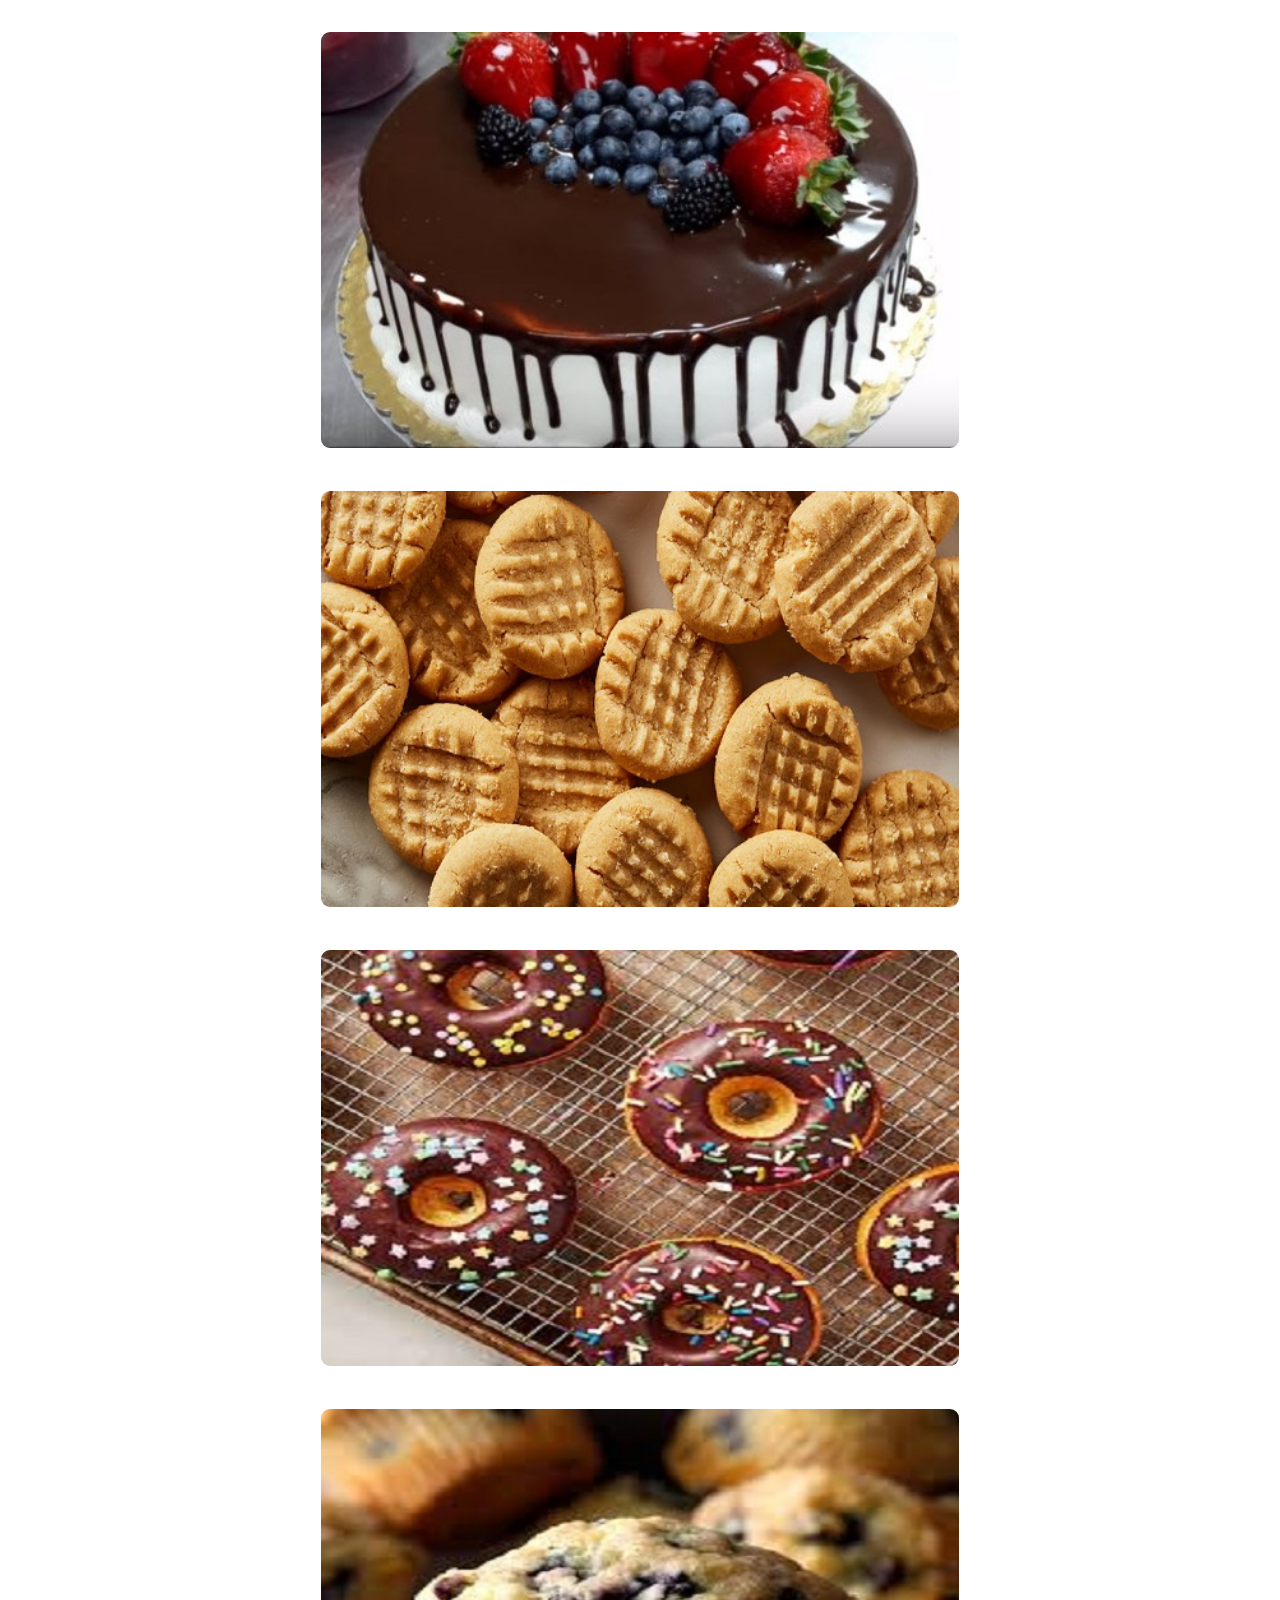
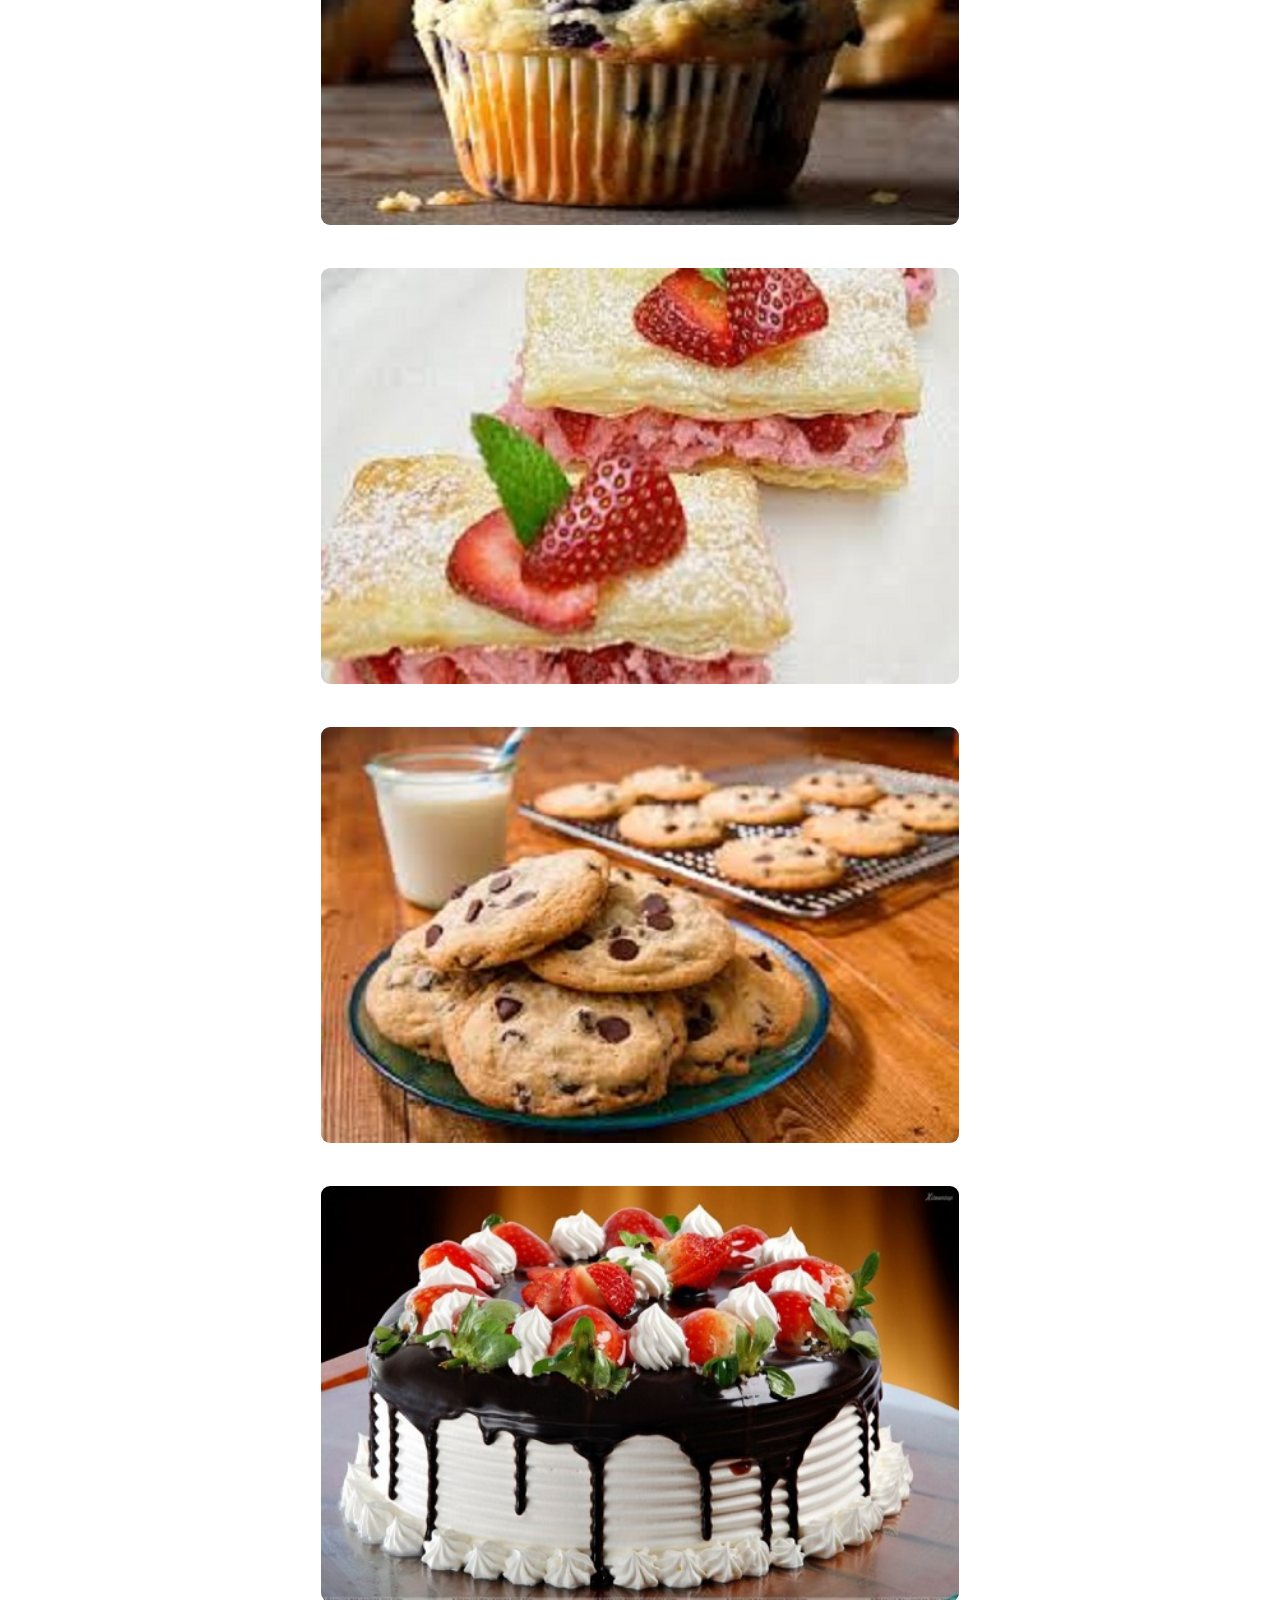
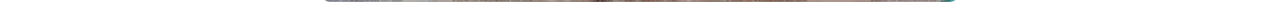
<file: photos_.html>
<!DOCTYPE html>
<html>
<head>
	<title></title>
	<link rel="stylesheet" type="text/css" href="style.css">
              <link rel="stylesheet" media="screen and (max-width:1298px)" type="text/css" href="resp.css">
</head>
<body>
 <div class="items-photos">
	       	<div class="photos">
	       		<img src="img/cake8.jpg">
	       	</div>
	       	<div class="photos">
	       		<img src="img/cookie6.jpg">
	       	</div>
		    <div class="photos">
	       		<img src="img/d4.jpg">
	       	</div>
	       	<div class="photos">
       			<img src="img/m3.jpg">
       	    </div>
       	    <div class="photos">
       			<img src="img/ps6.jpg">
       	    </div>
       	    <div class="photos">
       			<img src="img/cookie1.jpg">
       	    </div>
       	    <div class="photos">
       			<img src="img/cake6.jpg">
       	    </div>
       	

       </div>
</body>
</html>
</file>
<file: style.css>
*{
	padding: 0px;
	margin: 0px;
	font-family: sans-serif;
	box-sizing: border-box;

}
html{
	scroll-behavior: smooth;
}
html,body{
	height: 100%;
}

#wrap{
	min-height: 100%;
}
header{
	background:linear-gradient(rgba(0,0,0,.7),rgba(0,0,0,.7)),url('bakery.jpg');
	height: 100vh;
	position: relative;
	overflow: hidden;
	background-repeat: no-repeat;
	background-size:cover;
	background-position:center;

}

/*navbar*/
.main{
	display: flex;
	width: 100%;position: fixed;
	/*background-color:rgba(100,100,100,.5);*/
	background-color:black;
	z-index: 1;
	height: 72px;
	transition: height .3s ease-out;

}
.nav{
	display: flex;
	margin: auto;

}


.nav-list{
	display: flex;
	transition: all .8s ease-out;
}
.nav-list li a{
	text-decoration: none;
	color: white;
	font-size: .8rem;

}

.logo{
	width: 20%;
	color:orange;
	font-family:arial;
	font-weight: bold;
	padding: 5px 10px;
	margin:10px 10px;
	font-size: 35px;
	margin-left: 0px;
}
.nav-list li {
 
	list-style-type: none;
	padding: 5px 10px;
	margin:15px 10px;
	border-bottom: 2px solid transparent;
	transition:border-bottom  1s ease;
	text-align: right;
	

}

.nav-list li:hover{
   color: tomato;
   border-bottom: 2px solid tomato;

}

.btn{
	border: 1px solid white;
	background-color: transparent;
	color: white;
	border-radius: 9px;outline: none;cursor: pointer;
	padding: 3px 5px ;
}
.btn:hover{
	background-color: black;
}

.search{
	display: block;
	margin: 18px;

}
.search input{
	border: 1px solid white;
    font-size: 15px;
	border-radius: 9px;outline: none;
	padding: 2px 3px;
}
.burger{
	    position: absolute;
		display: none;
		cursor: pointer;
}
.line{
	width: 35px;
	background-color: white;
	height: 4px;
	margin: 6px 3px;

}



/*header*/
.content{
	color: white;
	font-family:sans-serif;
	position: absolute;
	font-size:250%;
	top: 50%;
	left:50%;
	transform: translate(-50%,-50%); 
	overflow: hidden;


}
.content .para{
		font-size: 40px;
}
.content span{
	animation: blink 1s infinite;

}
.btn-big{
	border: 1px solid white;
	background-color: transparent;
	color: white;transition: all .3s;
	border-radius: 6px;outline: none;cursor: pointer;
	padding: 5px 10px ;font-size: 20px;margin-top: 20px;
}
.btn-big:hover{
	background-color:green;
}
@keyframes blink{
	0%{color: yellow;}
	25%{color: tomato;}
	50%{color: orange;}
	100%{color:cyan;}
}
.center{text-align: center;}

/*about us*/
.about{
	background: url(bakery.jpg) no-repeat left;
	background-size: 55%;
	background-color: #fdfdfd;
	overflow: hidden;
	padding: 100px 0px;
	margin: 50px auto;
}
.inner{
	width: 55%;
	float: right;
	background-color: #fdfdfd; 
	padding:60px;
}
.about h1{
	
	font-size:1.4rem;
	 display: inline;
    border-bottom: 2px solid #3e2121;
}
.about .text{
	font-size:1.6vw;
	text-align: justify;
	padding: 25px 0px;
}

/*Services*/

.services-section{
	margin-bottom: 100px;

}
.services{
	display: flex;
    justify-content: center;
    align-items: center;
    margin: 50px 50px;
    
}
.box{
	background-color: #e2dbdf;
	display: flex;
	flex-direction: column;
	align-items: center;
	justify-content: center;
	border: 2px solid black;
	padding: 10px 25px;
	margin: 15px 35px; 
	border-radius: 9px;


}
.heading{
	margin: 30px 0px;
	font-size:.7rem;

}
.box h3{
	font-size: 19px;
}
.box img{
	width: 20%;

}
.box p{
	font-size: 18px;
}
.box img,h3,p{
	padding: 4px;
}
.desc{
	font-size: 1rem;
}

/*.items-list li:nth-child(){
		border-right:grey 2px solid ;
}*/
.items-list li{

	list-style: none;
    border-right:grey 2px solid ;
	margin: 0px 3px;
	padding: 0px 9px;
}
iframe{
	width: 100%;
	margin: 50px 0px 0px 0px;
	height: 800px;
	position: relative;
	overflow: auto;
}



.items-list{
	display: flex;
	align-items: center;
	justify-content: center;
}
.items-list li a{
	text-decoration: none;
	padding:0px 3px;
	color: black;
	transition: color .3s ease-out;

}
.items-list li:hover a{color: tomato;}
.items-list li:focus a{color: tomato;}

.items-photos{
	width: 100%;
	display: flex;
	margin: 0px auto;
    justify-content:center;
     /*align-items: center;*/
     transition: all .8s ease;
    flex-wrap: wrap;


}
.photos{
		margin: 50px 20px 5px 20px;
		padding: 0px;
		border-radius: 10px;
		transition: all .8s ease;
	    border: 1px solid white;

}
.photos img{ 
	width: 200px;
    padding: 0px;
	border-radius: 10px;
	border: 1px solid white;
	transition: all .8s ease;

}

.photos img:hover{
	transform: scale(1.4);
} 


/*footer*/
#contact{
	background:linear-gradient(rgba(0,0,0,.8),rgba(0,0,0,.8)),url('img/cake3.jpg');
	background-size: cover;
	background-repeat: no-repeat;
	width: 100%;
	display: flex;
	justify-content: center;align-items: center;align-content: center;
	height: auto;
	position: relative;

}
.contact-us{
	padding: 20px 30px;
	background-color:rgba(140,118,104,.5);
	border-radius: 4px;
	margin: 10px 20px;
	
}
.contact-heading{
	font-size: 30px;
	color:tomato;
}

.form input,textarea{
     width: 100%;
     font-size: 20px;
     color:#000;
     font-weight: 500;
     border: none;
     outline: none;
     padding: 3px 2px;
     margin: 10px 0px;
     background-color:rgb(208,192,183);
     border: 2px solid transparent;
     border-radius: 7px;


}
.form input:focus,textarea:focus{
	border: 2px solid black;
}

.submit-btn{
	outline: none;border:1px solid white;
	background-color: transparent;
	padding: 5px 7px;
	font-size:.8em;
	color: white;
	font-weight: 400;
	cursor: pointer;


}
.submit-btn:hover{
	background-color: rgb(140,118,104);

}
.foo{
	width: 100%;
	color: white;
	display: flex;
	justify-content: center;
	align-items: center;
	flex-direction: column;
	text-align: center;
	
}

.fa {
  padding: 10px;
  font-size: 2rem;
  /*width: 25px;*/
  border-radius:50%;
  text-align: center;
  text-decoration: none;
}

.fa:hover {
  opacity: 0.7;
}

.fa-facebook {
  background: #3B5998;
  color: white;
}

.fa-twitter {
  background: #55ACEE;
  color: white;
}
.fa-instagram {
  background: #ff0066;
  color: white;
}
.social{
	padding: 15px 0px;
}
.address {
	padding: 10px 0px 30px 0px;
}
.address p{
	padding: 10px 0px;
	font-size: 1.2rem;
}
.copyright{
	background-color: #000;
	color: white;
	width: 100%;
	padding: 10px 0px;
	font-size: 16px;
    text-align: center;
}
</file>
<file: resp.css>
body{
	/*background-color: red;*/
}
header{
	
}



.heading{
	margin: 30px 0px;
	font-size:2rem;
}

.nav-list{
	display: block;
	flex-direction: column;
	
  
}

.nav-list-resp{
	 display: none;

}
.main{
	height:100vh;
    background-color: #3c3a3a;
}

.vh{
	height:130px;

}





.nav-list li a{
	font-size: 3rem;
}


.nav-list li{
	text-align: center;
	
}

.logo{
	position: absolute;
    top: 0px; 
	width: 50%;
	font-size: 4rem;
	
}
.burger{
	
	display: block;
    position: absolute;
    top: 20px;
    right: 50px;
}
.line{
	width: 65px;
	background-color: white;
	height: 10px;
	margin: 10px 3px;

}

.search input {
	font-size: 2rem;
}

.btn {
    font-size: 2rem;
    padding: 7px 9px;
    display: block;
    margin: 10px auto;
}

/*header*/
.about h1{
	
	font-size:3rem;
}
.content{  
	font-size:425%;
    position:relative;
	top: 50%;
	left:50%;
	transform: translate(-50%,-50%); 

}
	
.content .para{
		font-size:3rem;
}

.desc{
	font-size: 2rem;
}
.btn-big{
	font-size:50%;
}

/*about*/
.about{
	padding: 20px 0px;
	margin: 100px auto;
}
.inner{
	width: 85%;
	padding:20px 20px;
}
.about .text{
	font-size:2.2rem;
	text-align: justify;
}
/*services*/

.services{
	flex-wrap: wrap;
}
.box p{
	font-size: 5vw;
	
}
.box h3{
	font-size: 5vw;
}
.box img,h3,p{
	padding: 20px;
}
.box{

}


/*bakery products*/
.items{
	margin-top: 20px;
}
.items-list{
	flex-wrap: wrap;
}
.items-list li a{
	font-size:7vw;
	padding: 8px 20px;

}

iframe{
	width:80%; height:560px;
	background-color: #221408;
    margin: 100px auto;
    display: block;
	
	
}



.items-photos{
	width: 60%;
}


.items-photos{
	width: 100%;
	display: flex;
	margin: 0px auto;
    justify-content:center;
  /*  align-items: center;*/
    flex-wrap: wrap;


}
.photos{
		margin: 30px 20px 5px 20px;padding: 0px;
		overflow: hidden;
		/*width: 100%;*/

}
.photos img{ 
	width: 50vw;
	border: 1px solid white;padding: 0px;

	border-radius: 10px;transition: all .8s ease;
	overflow: hidden;

}


/*footer*/

.form input,textarea{
     width: 100%;
     font-size: 25px;

}
.address p{
	padding: 10px 0px;
	font-size: 1.2rem;
}

.address p{
	padding: 10px 0px;
	font-size: 2rem;
}

.contact-us{
	min-width: 200px;
    margin: 20px 5%;

}

 
 .contact-heading{
	font-size: 3rem;
	color:orange;
}

.submit-btn{
	font-size:2rem;
}

.form input, textarea {
    font-size: 2rem;
}
.social {
    padding: 5vw 0px;
}
.fa{
	font-size: 2rem !important;
}
#contact{
	flex-direction: column;
}
</file>
<file: phone.css>
.inner{
		width: 90%;
		padding:20px 20px;
		float: none;
		
}

.about .text{
		font-size:3vw;
		text-align: justify;
}
</file>
